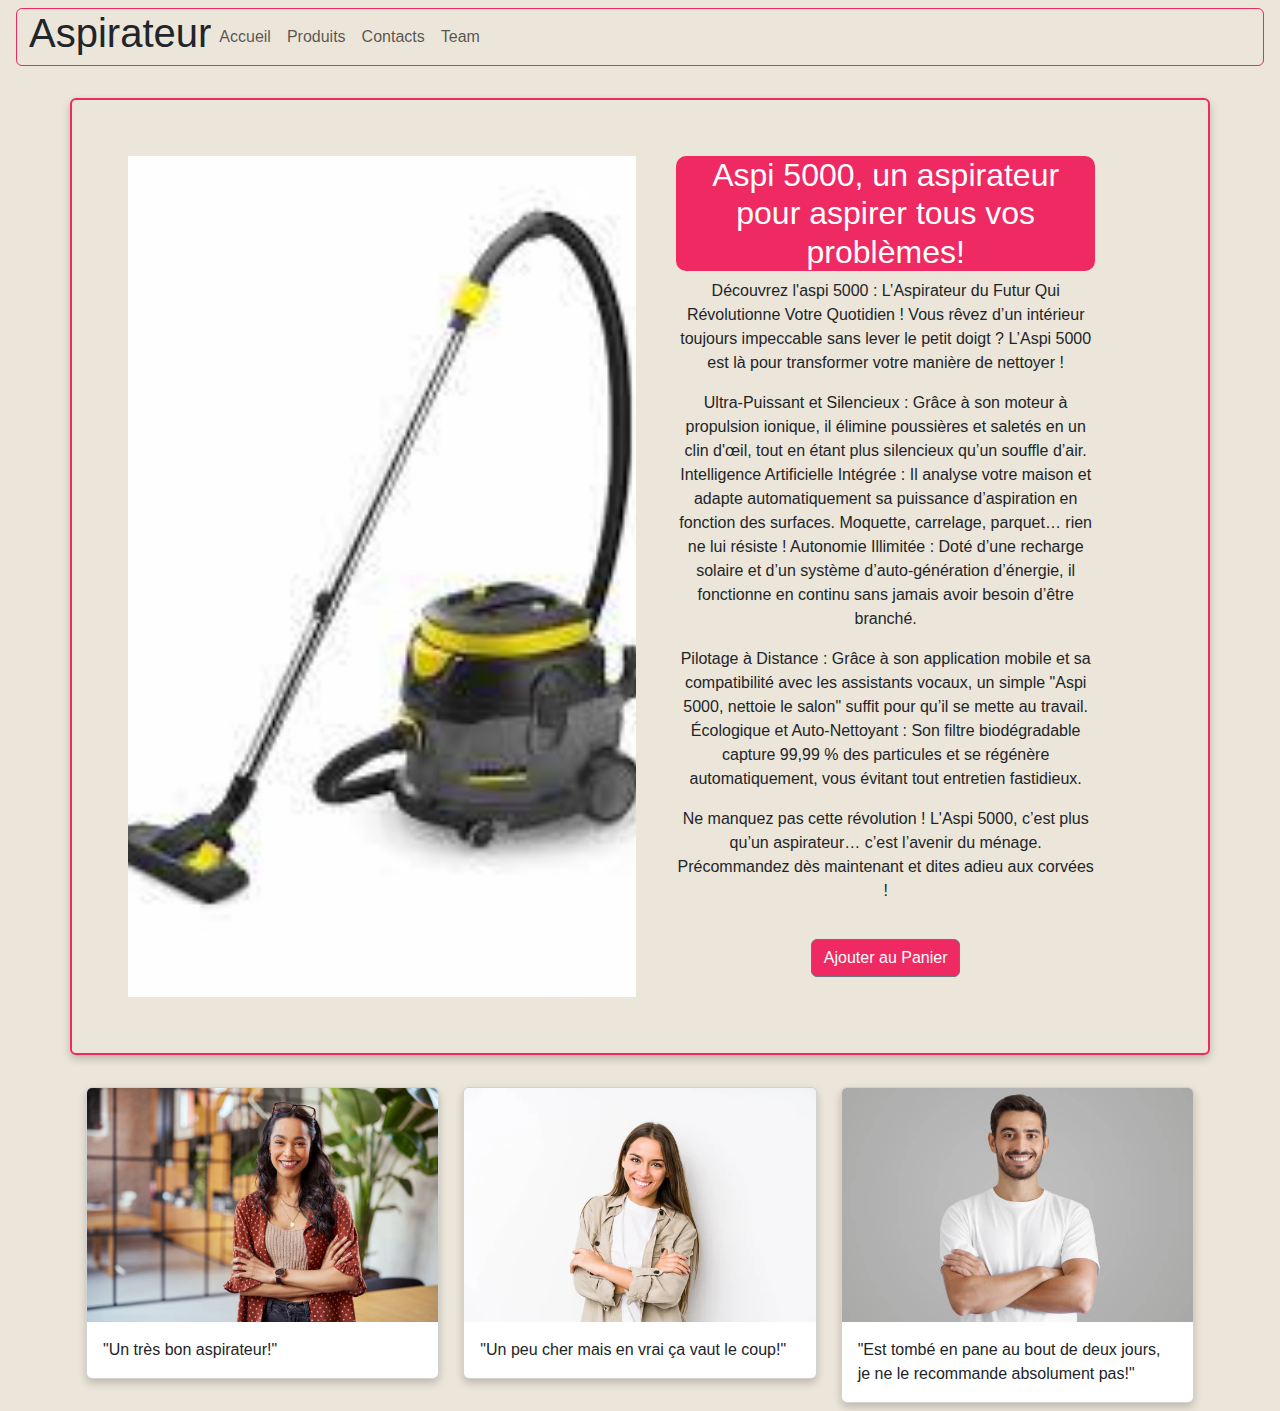
<file: aspirateur.html>
<!DOCTYPE html>
<html lang="en">
<head>
    <meta charset="UTF-8">
    <meta name="viewport" content="width=device-width, initial-scale=1.0">
    <title>Aspi 5000 - Info Produit</title>
    <link href="https://cdn.jsdelivr.net/npm/bootstrap@5.3.3/dist/css/bootstrap.min.css" rel="stylesheet" integrity="sha384-QWTKZyjpPEjISv5WaRU9OFeRpok6YctnYmDr5pNlyT2bRjXh0JMhjY6hW+ALEwIH" crossorigin="anonymous">
    <link rel="stylesheet" href="assets/style_commun.css">
</head>
<body>
    <header>
        <nav class="navbar navbar-expand-md">
            <div class="container-fluid border rounded mx-3 border-color bg-color-site">
                <button class="navbar-toggler" type="button" data-bs-toggle="collapse" data-bs-target="#navbarNavAltMarkup" aria-controls="navbarNavAltMarkup" aria-expanded="false" aria-label="Toggle navigation">
                    <span class="navbar-toggler-icon"></span>
                </button>
                <div class="collapse navbar-collapse" id="navbarNavAltMarkup">
                    <h1>Aspirateur</h1>
                    <div class="navbar-nav">
                        <a class="nav-link" href="index.html">Accueil</a>
                        <a class="nav-link" href="catalogue.html">Produits</a>
                        <a class="nav-link" href="contact-site.html">Contacts</a>
                        <a class="nav-link" href="index.html#body-equipe">Team</a>
                    </div>
                </div>
            </div>
        </nav>
    </header>
    <div id="produit" class="produit-1 container my-4 p-5 align-items-start  background-commun-sable card border-2 border-color">
        <div class="row">
            <img id="img-produit1" src="assets/produit2.jpeg" class="col-md-6 col-12 img-fluid float-md-start m-2" alt="Produit 1">
            <div id="description-produit1" class="col-12 col-md-5 m-2">
                <div class="title-produit">
                    <h2>Aspi 5000, un aspirateur pour aspirer tous vos problèmes!</h2>
                </div>
                <p>
                    Découvrez l'aspi 5000 : L’Aspirateur du Futur Qui Révolutionne Votre Quotidien ! Vous rêvez d’un intérieur toujours impeccable sans lever le petit doigt ? L’Aspi 5000 est là pour transformer votre manière de nettoyer !
                </p>
                <p>
                    Ultra-Puissant et Silencieux : Grâce à son moteur à propulsion ionique, il élimine poussières et saletés en un clin d'œil, tout en étant plus silencieux qu’un souffle d’air. Intelligence Artificielle Intégrée : Il analyse votre maison et adapte automatiquement sa puissance d’aspiration en fonction des surfaces. Moquette, carrelage, parquet… rien ne lui résiste !
                    Autonomie Illimitée : Doté d’une recharge solaire et d’un système d’auto-génération d’énergie, il fonctionne en continu sans jamais avoir besoin d’être branché.
                </p>
                <p>
                    Pilotage à Distance : Grâce à son application mobile et sa compatibilité avec les assistants vocaux, un simple "Aspi 5000, nettoie le salon" suffit pour qu’il se mette au travail.
                    Écologique et Auto-Nettoyant : Son filtre biodégradable capture 99,99 % des particules et se régénère automatiquement, vous évitant tout entretien fastidieux.
                </p>
                <p>
                    Ne manquez pas cette révolution ! L'Aspi 5000, c’est plus qu’un aspirateur… c’est l’avenir du ménage. Précommandez dès maintenant et dites adieu aux corvées !                </p>
                <div id="button-produit1"><button type="button" class="btn btn-secondary">Ajouter au Panier</button></div>
            </div>
        </div>
    </div>
    <div class="container">
        <div class="row">
            <div class="col-sm-4 col-12 my-2">
                <div class="card">
                    <img src="assets/client 1.jpg" class="card-img-top" alt="Produit 1">
                    <div class="card-body">
                        <p class="card-text">"Un très bon aspirateur!"</p>
                    </div>
                </div>
            </div>
            <div class="col-sm-4 col-12 my-2">
                <div class="card">
                    <img src="assets/client 2.webp" class="card-img-top" alt="...">
                    <div class="card-body">
                        <p class="card-text">"Un peu cher mais en vrai ça vaut le coup!"</p>
                    </div>
                </div>
            </div>
            <div class="col-sm-4 col-12 my-2">
                <div class="card">
                    <img src="assets/client 3.jpg" class="card-img-top" alt="...">
                    <div class="card-body">
                        <p class="card-text">"Est tombé en pane au bout de deux jours, je ne le recommande absolument pas!"</p>
                    </div>
                </div>
            </div>
        </div>
    </div>
</body>
</html>
</file>
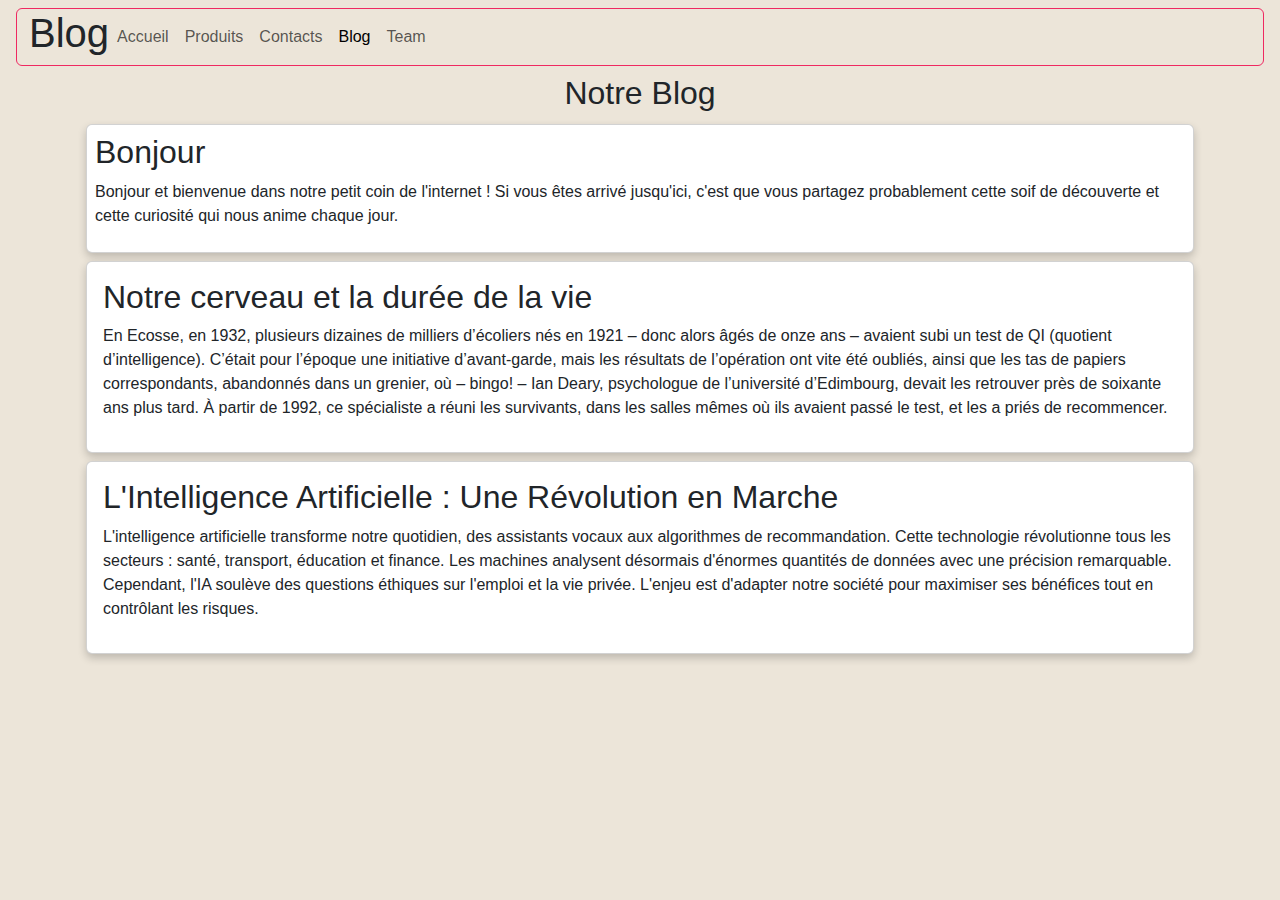
<file: blog.html>
<!DOCTYPE html>
<html lang="fr">
  <head>
    <meta charset="UTF-8" />
    <meta name="viewport" content="width=device-width, initial-scale=1.0" />
    <title>Blog</title>
    <link
      href="https://cdn.jsdelivr.net/npm/bootstrap@5.3.3/dist/css/bootstrap.min.css"
      rel="stylesheet"
      integrity="sha384-QWTKZyjpPEjISv5WaRU9OFeRpok6YctnYmDr5pNlyT2bRjXh0JMhjY6hW+ALEwIH"
      crossorigin="anonymous"
    />
    <link rel="stylesheet" href="assets/style_commun.css" />
  </head>
  <body>
    <header>
      <nav class="navbar navbar-expand-md">
        <div
          class="container-fluid border rounded mx-3 border-color bg-color-site"
        >
          <button
            class="navbar-toggler"
            type="button"
            data-bs-toggle="collapse"
            data-bs-target="#navbarNavAltMarkup"
            aria-controls="navbarNavAltMarkup"
            aria-expanded="false"
            aria-label="Toggle navigation"
          >
            <span class="navbar-toggler-icon"></span>
          </button>
          <div class="collapse navbar-collapse" id="navbarNavAltMarkup">
            <h1>Blog</h1>
            <div class="navbar-nav">
              <a class="nav-link" href="index.html">Accueil</a>
              <a class="nav-link" href="catalogue.html">Produits</a>
              <a class="nav-link" href="contact-site.html">Contacts</a>
              <a class="nav-link active" aria-current="page" href="blog.html"
                >Blog</a
              >
              <a class="nav-link" href="index.html#body-equipe">Team</a>
            </div>
          </div>
        </div>
      </nav>
    </header>
    <section id="body-equipe" class="equipe">
      <div class="flex-container">
        <h2 id="titre-equipe">Notre Blog</h2>
      </div>
      <!--article 1-->
      <div class="container">
        <div class="col-12 my-1">
          <div class="card h-100">
            <div class="container p-2">
              <h2>Bonjour</h2>
              <p>
                Bonjour et bienvenue dans notre petit coin de l'internet ! Si
                vous êtes arrivé jusqu'ici, c'est que vous partagez probablement
                cette soif de découverte et cette curiosité qui nous anime
                chaque jour.
              </p>
            </div>
          </div>
        </div>
      </div>
      <!--article 2-->
      <div class="container">
        <div class="col-12 my-1">
          <div class="card h-100">
            <div class="container p-3">
              <h2>Notre cerveau et la durée de la vie</h2>
              <p>
                En Ecosse, en 1932, plusieurs dizaines de milliers d’écoliers
                nés en 1921 – donc alors âgés de onze ans – avaient subi un test
                de QI (quotient d’intelligence). C’était pour l’époque une
                initiative d’avant-garde, mais les résultats de l’opération ont
                vite été oubliés, ainsi que les tas de papiers correspondants,
                abandonnés dans un grenier, où – bingo! – Ian Deary, psychologue
                de l’université d’Edimbourg, devait les retrouver près de
                soixante ans plus tard. À partir de 1992, ce spécialiste a réuni
                les survivants, dans les salles mêmes où ils avaient passé le
                test, et les a priés de recommencer.
              </p>
            </div>
          </div>
        </div>
      </div>
      <div class="container">
        <div class="col-12 my-1">
          <div class="card h-100">
            <div class="container p-3">
              <h2>L'Intelligence Artificielle : Une Révolution en Marche</h2>
              <p>
                L'intelligence artificielle transforme notre quotidien, des
                assistants vocaux aux algorithmes de recommandation. Cette
                technologie révolutionne tous les secteurs : santé, transport,
                éducation et finance. Les machines analysent désormais d'énormes
                quantités de données avec une précision remarquable. Cependant,
                l'IA soulève des questions éthiques sur l'emploi et la vie
                privée. L'enjeu est d'adapter notre société pour maximiser ses
                bénéfices tout en contrôlant les risques.
              </p>
            </div>
          </div>
        </div>
      </div>

      <!--article 3-->
      <!--article 4-->
    </section>
  </body>
</html>
</file>
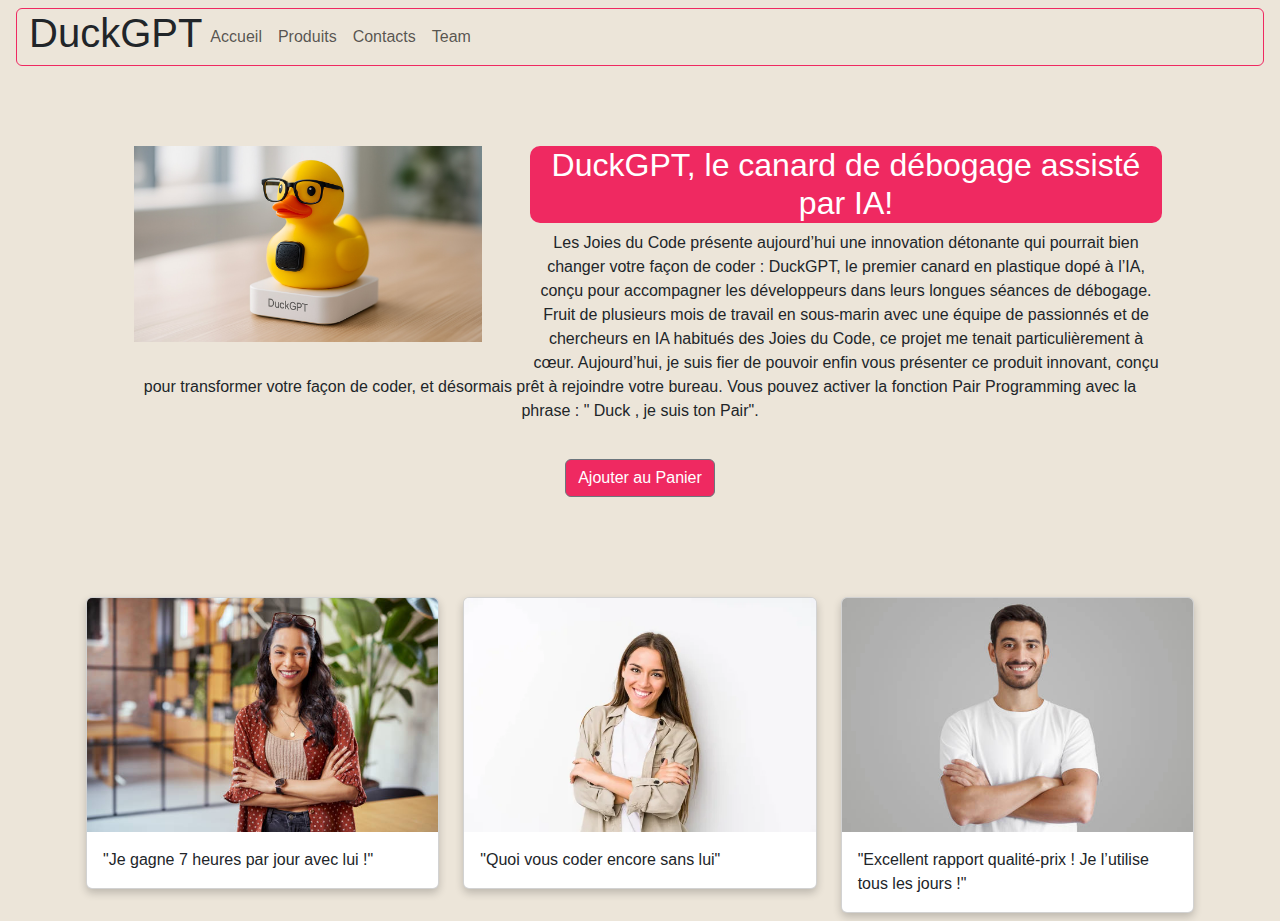
<file: canard.html>
<!DOCTYPE html>
<html lang="en">
<head>
    <meta charset="UTF-8">
    <meta name="viewport" content="width=device-width, initial-scale=1.0">
    <title>DuckGPT - Info Produit</title>
    <link href="https://cdn.jsdelivr.net/npm/bootstrap@5.3.3/dist/css/bootstrap.min.css" rel="stylesheet" integrity="sha384-QWTKZyjpPEjISv5WaRU9OFeRpok6YctnYmDr5pNlyT2bRjXh0JMhjY6hW+ALEwIH" crossorigin="anonymous">
    <link rel="stylesheet" href="assets/style_commun.css">
</head>
<body>
    <header>
        <nav class="navbar navbar-expand-md">
            <div class="container-fluid border rounded mx-3 border-color bg-color-site">
                <button class="navbar-toggler" type="button" data-bs-toggle="collapse" data-bs-target="#navbarNavAltMarkup" aria-controls="navbarNavAltMarkup" aria-expanded="false" aria-label="Toggle navigation">
                    <span class="navbar-toggler-icon"></span>
                </button>
                <div class="collapse navbar-collapse" id="navbarNavAltMarkup">
                    <h1>DuckGPT</h1>
                    <div class="navbar-nav">
                        <a class="nav-link" href="index.html">Accueil</a>
                        <a class="nav-link" href="catalogue.html">Produits</a>
                        <a class="nav-link" href="contact-site.html">Contacts</a>
                        <a class="nav-link" href="index.html#body-equipe">Team</a>
                    </div>
                </div>
            </div>
        </nav>
    </header>
    <div id="produit" class="produit-1 container my-4 p-5 align-items-start">
            <img id="img-produit1" src="assets/Pierrick/duckgpt.jpg" class="col-md-4 img-fluid float-md-start mb-3 ms-md-3 mx-5" alt="Produit 1">
            <div id="description-produit1">
                <div class="title-produit">
                    <h2>DuckGPT, le canard de débogage assisté par IA!</h2>
                </div>
                <p>
                    Les Joies du Code présente aujourd’hui une innovation détonante qui pourrait bien changer votre façon de coder : DuckGPT, le premier canard en plastique dopé à l’IA, conçu pour accompagner les développeurs dans leurs longues séances de débogage.
                    Fruit de plusieurs mois de travail en sous-marin avec une équipe de passionnés et de chercheurs en IA habitués des Joies du Code, ce projet me tenait particulièrement à cœur.
                    Aujourd’hui, je suis fier de pouvoir enfin vous présenter ce produit innovant, conçu pour transformer votre façon de coder, et désormais prêt à rejoindre votre bureau.
                    Vous pouvez activer la fonction Pair Programming avec la phrase : " Duck , je suis ton Pair".
                </p>
                <div id="button-produit1"><button type="button" class="btn btn-secondary">Ajouter au Panier</button></div>
            </div>
    </div>
    <div class="container">
        <div class="row">
            <div class="col-sm-4 col-12 my-2">
                <div class="card">
                    <img src="assets/client 1.jpg" class="card-img-top" alt="Produit 1">
                    <div class="card-body">
                        <p class="card-text">"Je gagne 7 heures par jour avec lui !"</p>
                    </div>
                </div>
            </div>
            <div class="col-sm-4 col-12 my-2">
                <div class="card">
                    <img src="assets/client 2.webp" class="card-img-top" alt="...">
                    <div class="card-body">
                        <p class="card-text">"Quoi vous coder encore sans lui"</p>
                    </div>
                </div>
            </div>
            <div class="col-sm-4 col-12 my-2">
                <div class="card">
                    <img src="assets/client 3.jpg" class="card-img-top" alt="...">
                    <div class="card-body">
                        <p class="card-text">"Excellent rapport qualité-prix ! Je l’utilise tous les jours !"</p>
                    </div>
                </div>
            </div>
        </div>
    </div>
</body>
</html>
</file>
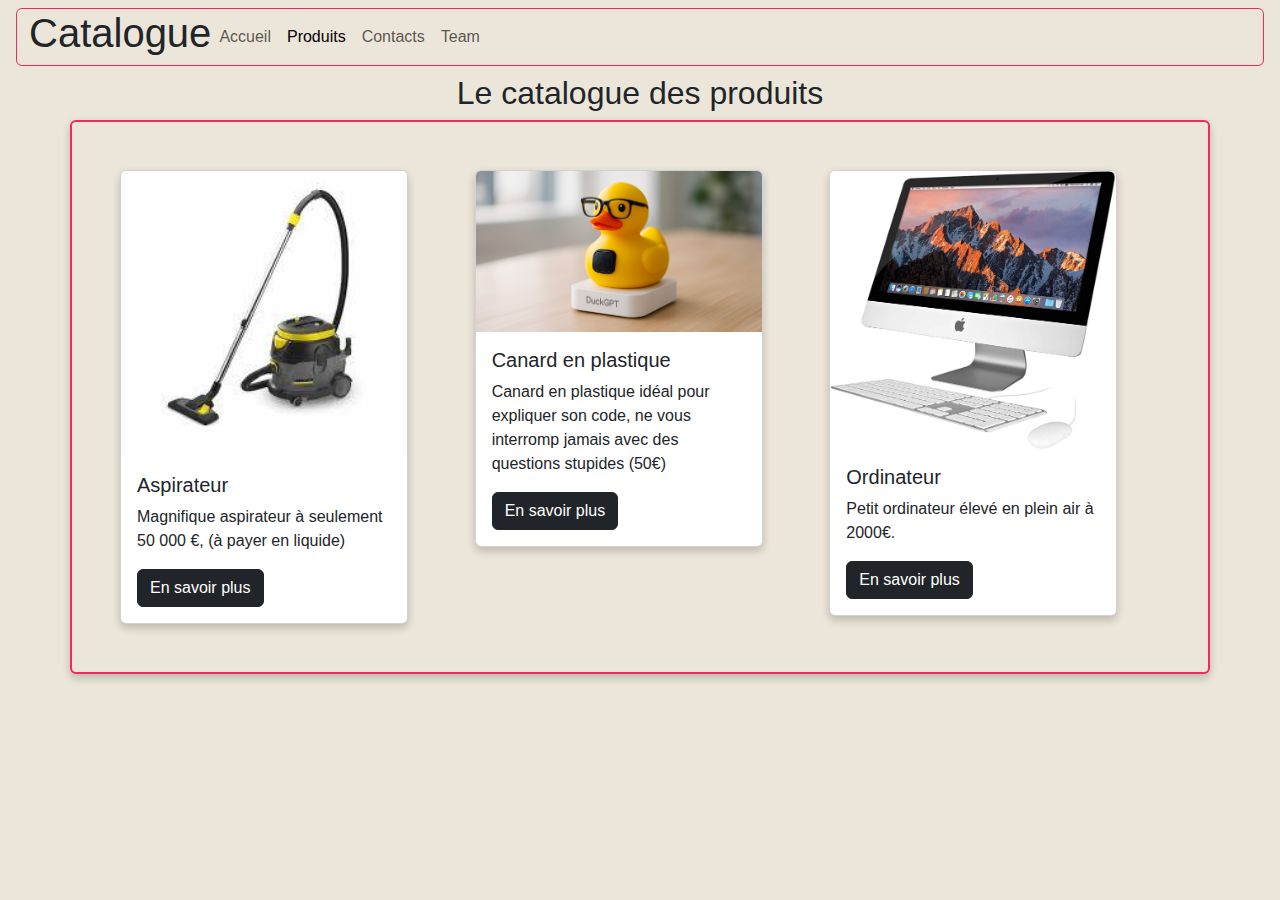
<file: catalogue.html>
<!DOCTYPE html>
<html lang="en">
<head>
    <meta charset="UTF-8">
    <meta name="viewport" content="width=device-width, initial-scale=1.0">
    <title>Catalogue</title>
    <link href="https://cdn.jsdelivr.net/npm/bootstrap@5.3.3/dist/css/bootstrap.min.css" rel="stylesheet" integrity="sha384-QWTKZyjpPEjISv5WaRU9OFeRpok6YctnYmDr5pNlyT2bRjXh0JMhjY6hW+ALEwIH" crossorigin="anonymous">
	<link rel="stylesheet" href="assets/style_commun.css">
</head>
<body>
    <header>
        <nav class="navbar navbar-expand-md">
            <div class="container-fluid border rounded mx-3 border-color bg-color-site">
                <button class="navbar-toggler" type="button" data-bs-toggle="collapse" data-bs-target="#navbarNavAltMarkup" aria-controls="navbarNavAltMarkup" aria-expanded="false" aria-label="Toggle navigation">
                    <span class="navbar-toggler-icon"></span>
                </button>
                <div class="collapse navbar-collapse" id="navbarNavAltMarkup">
                    <h1>Catalogue</h1>
                    <div class="navbar-nav">
                        <a class="nav-link" href="index.html">Accueil</a>
                        <a class="nav-link active" aria-current="page" href="catalogue.html">Produits</a>
                        <a class="nav-link" href="contact-site.html">Contacts</a>
                        <a class="nav-link" href="index.html#body-equipe">Team</a>
                    </div>
                </div>
            </div>
        </nav>
    </header>
    <h2 class="center_title">Le catalogue des produits</h2>
    <div class="container card border-2 border-color p-5 background-commun-sable">
        <div class="row">
            <div class="col-sm-4">
                <div class="card" style="width: 18rem;">
                    <img src="assets/produit2.jpeg" class="card-img-top" alt="aspirateur">
                    <div class="card-body">
                      <h5 class="card-title">Aspirateur</h5>
                      <p class="card-text">Magnifique aspirateur à seulement 50 000 €, (à payer en liquide)</p>
                      <a href="aspirateur.html" class="btn btn-dark">En savoir plus</a>
                    </div>
                  </div>
            </div>
            <div class="col-sm-4">
                <div class="card" style="width: 18rem;">
                    <img src="assets/Pierrick/duckgpt.jpg" class="card-img-top" alt="canard">
                    <div class="card-body">
                      <h5 class="card-title">Canard en plastique</h5>
                      <p class="card-text">Canard en plastique idéal pour expliquer son code, ne vous interromp jamais avec des questions stupides (50€)</p>
                      <a href="canard.html" class="btn btn-dark">En savoir plus</a>
                    </div>
                  </div>
            </div>
            <div class="col-sm-4">
                <div class="card" style="width: 18rem;">
                    <img src="assets/produit1.jpg" class="card-img-top" alt="PC">
                    <div class="card-body">
                      <h5 class="card-title">Ordinateur</h5>
                      <p class="card-text">Petit ordinateur élevé en plein air à 2000€.</p>
                      <a href="ordinateur.html" class="btn btn-dark">En savoir plus</a>
                    </div>
                  </div>
            </div>
        </div>
    </div>
</body>
</html>
</file>
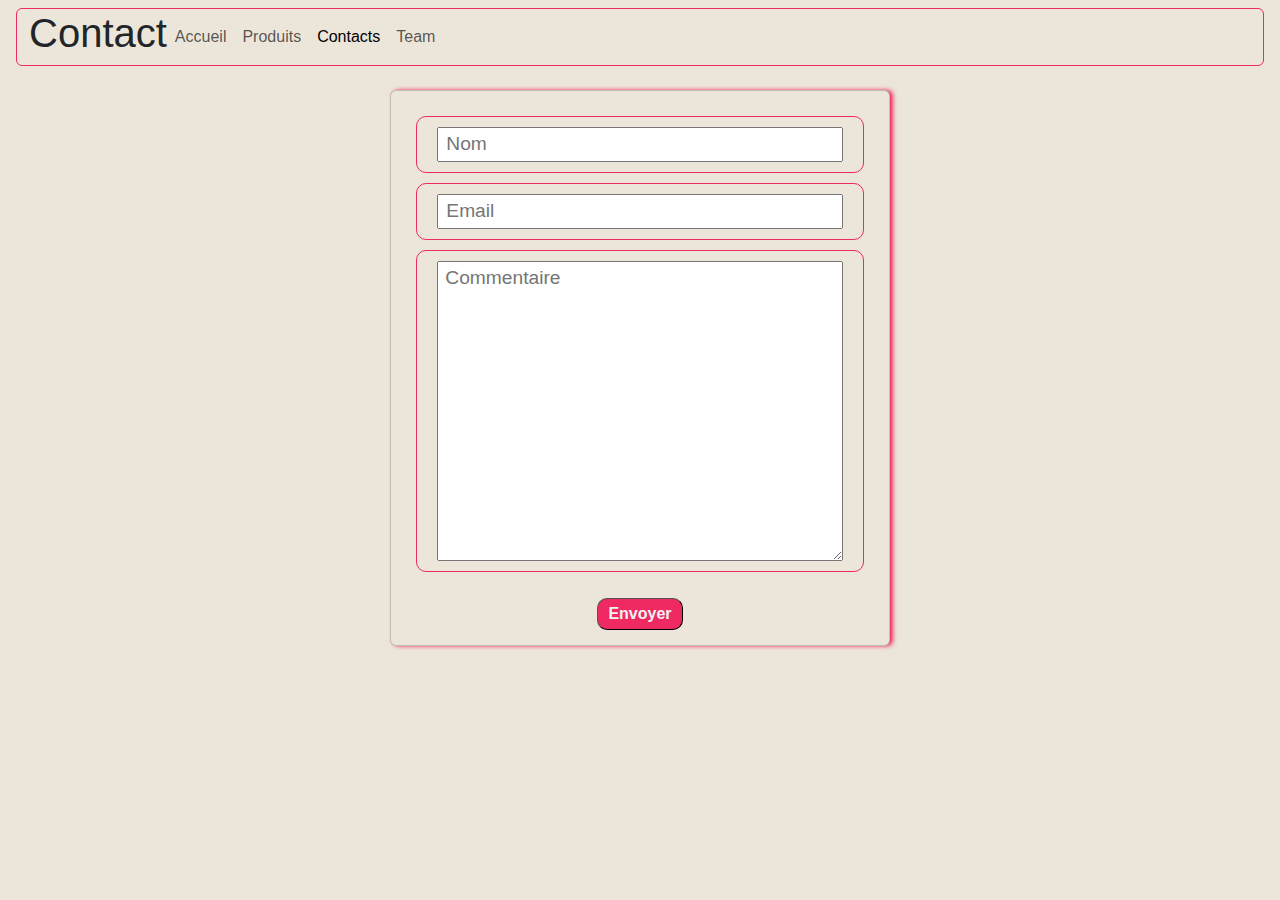
<file: contact-site.html>
<!DOCTYPE html>
<html lang="fr">
<head>
    <meta charset="UTF-8">
    <meta name="viewport" content="width=device-width, initial-scale=1.0">
    <title>Contact</title>
    <link href="https://cdn.jsdelivr.net/npm/bootstrap@5.3.3/dist/css/bootstrap.min.css" rel="stylesheet" integrity="sha384-QWTKZyjpPEjISv5WaRU9OFeRpok6YctnYmDr5pNlyT2bRjXh0JMhjY6hW+ALEwIH" crossorigin="anonymous">
    <link href="assets/style_commun.css" rel=" stylesheet" type="text/css">
</head>
<body>
    <header>
		<nav class="navbar navbar-expand-md">
			<div class="container-fluid border rounded mx-3 border-color bg-color-site">
				<h1>Contact</h1>
				<button class="navbar-toggler" type="button" data-bs-toggle="collapse" data-bs-target="#navbarNavAltMarkup" aria-controls="navbarNavAltMarkup" aria-expanded="false" aria-label="Toggle navigation">
					<span class="navbar-toggler-icon"></span>
				</button>
				<div class="collapse navbar-collapse" id="navbarNavAltMarkup">
					<div class="navbar-nav">
                        <a class="nav-link" href="index.html">Accueil</a>
                        <a class="nav-link" href="catalogue.html">Produits</a>
                        <a class="nav-link active" aria-current="page" href="contact-site.html">Contacts</a>
                        <a class="nav-link" href="index.html#body-equipe">Team</a>
					</div>
				</div>
			</div>
		</nav>
	</header>
    <main>
        <div class="d-flex justify-content-center align-items-center w-100">
            <section id="description-contact" class="card my-3 bg-site col-12 col-lg-6 shadow-pink">
                <form action="https://httpbin.org/post" method="post" class="w-100">
                    <ul>
                        <li>
                            <input required type="text" placeholder=" Nom" id="name" name="user_name">
                        </li>
                        <li>
                            <input type="email" placeholder=" Email" id="mail" name="user_mail">
                        </li>
                        <li>
                            <textarea id="commentaire" placeholder=" Commentaire" name="user_com"></textarea>
                        </li>
                    </ul>
                    <div class="button-contact">
                        <button  type="submit">Envoyer</button>
                    </div>
                    
                </form>
            </section>
        </div>
    </main>
</body>
</html>
</file>
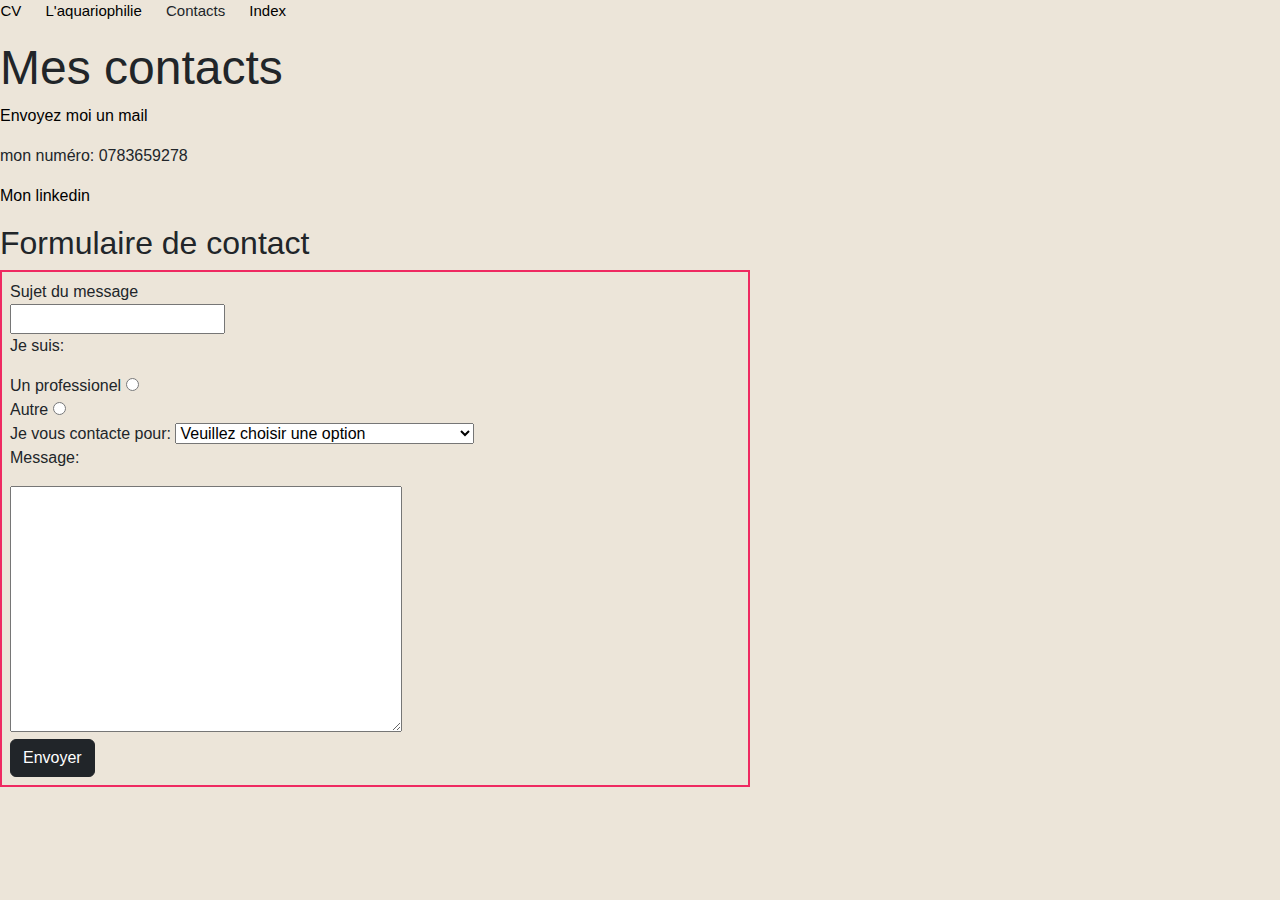
<file: contacts_gabriel.html>
<!DOCTYPE html>
<html lang="en">

<head>
    <meta charset="UTF-8">
    <meta name="viewport" content="width=device-width, initial-scale=1.0">
    <title>Contacts</title>
    <link href="https://cdn.jsdelivr.net/npm/bootstrap@5.3.3/dist/css/bootstrap.min.css" rel="stylesheet" integrity="sha384-QWTKZyjpPEjISv5WaRU9OFeRpok6YctnYmDr5pNlyT2bRjXh0JMhjY6hW+ALEwIH" crossorigin="anonymous">

	<link rel="stylesheet" href="assets/style_commun.css">
    <link rel="icon" type="image/x-icon" href="assets/ma_photo.jpeg">
</head>

<body>

    <header class="header_gab">
        <p><a href="CV_gabriel.html">CV</a> <a href="hobby_gabriel.html">L'aquariophilie</a> Contacts <a href="entreprise.html">Index</a></p>
    </header>

    <section>
        <h1 class="titre_gab">Mes contacts</h1>
        <p><a href="mailto:gabriel@alloza.eu">Envoyez moi un mail</a></p>
        <p>mon numéro: 0783659278</p>
        <p><a href="https://www.linkedin.com/in/gabriel-alloza-004904202/">Mon linkedin</a></p>
    </section>

    <section>
        <h2>Formulaire de contact</h2>
        <form action="https://httpbin.org/post" method="POST" class="form_gab">
            <label for="subject">Sujet du message</label><br>
            <input type="text" id="subject" name="subject" required><br>
            <p>Je suis:</p>
            <label for="pro">Un professionel</label>
            <input type="radio" id="pro" name="pro" value="professionel"><br>
            <label for="autre">Autre</label>
            <input type="radio" id="autre" name="autre" value="autre"><br>
            <label for="raison_du_contact">Je vous contacte pour:</label>
            <select id="raison_du_contact" name="raison">
                <option value="">Veuillez choisir une option</option>
                <option value="recruteur">Je vous contacte pour vous recruter</option>
                <option value="autre">Je vous contacte pour une autre raison</option>
            </select>
            <p>Message:</p>
            <textarea rows="10" cols="40" name="message"></textarea><br>
            <button type="submit" class="btn btn-dark">Envoyer</button>
        </form>
    </section>


</body>

</html>
</file>
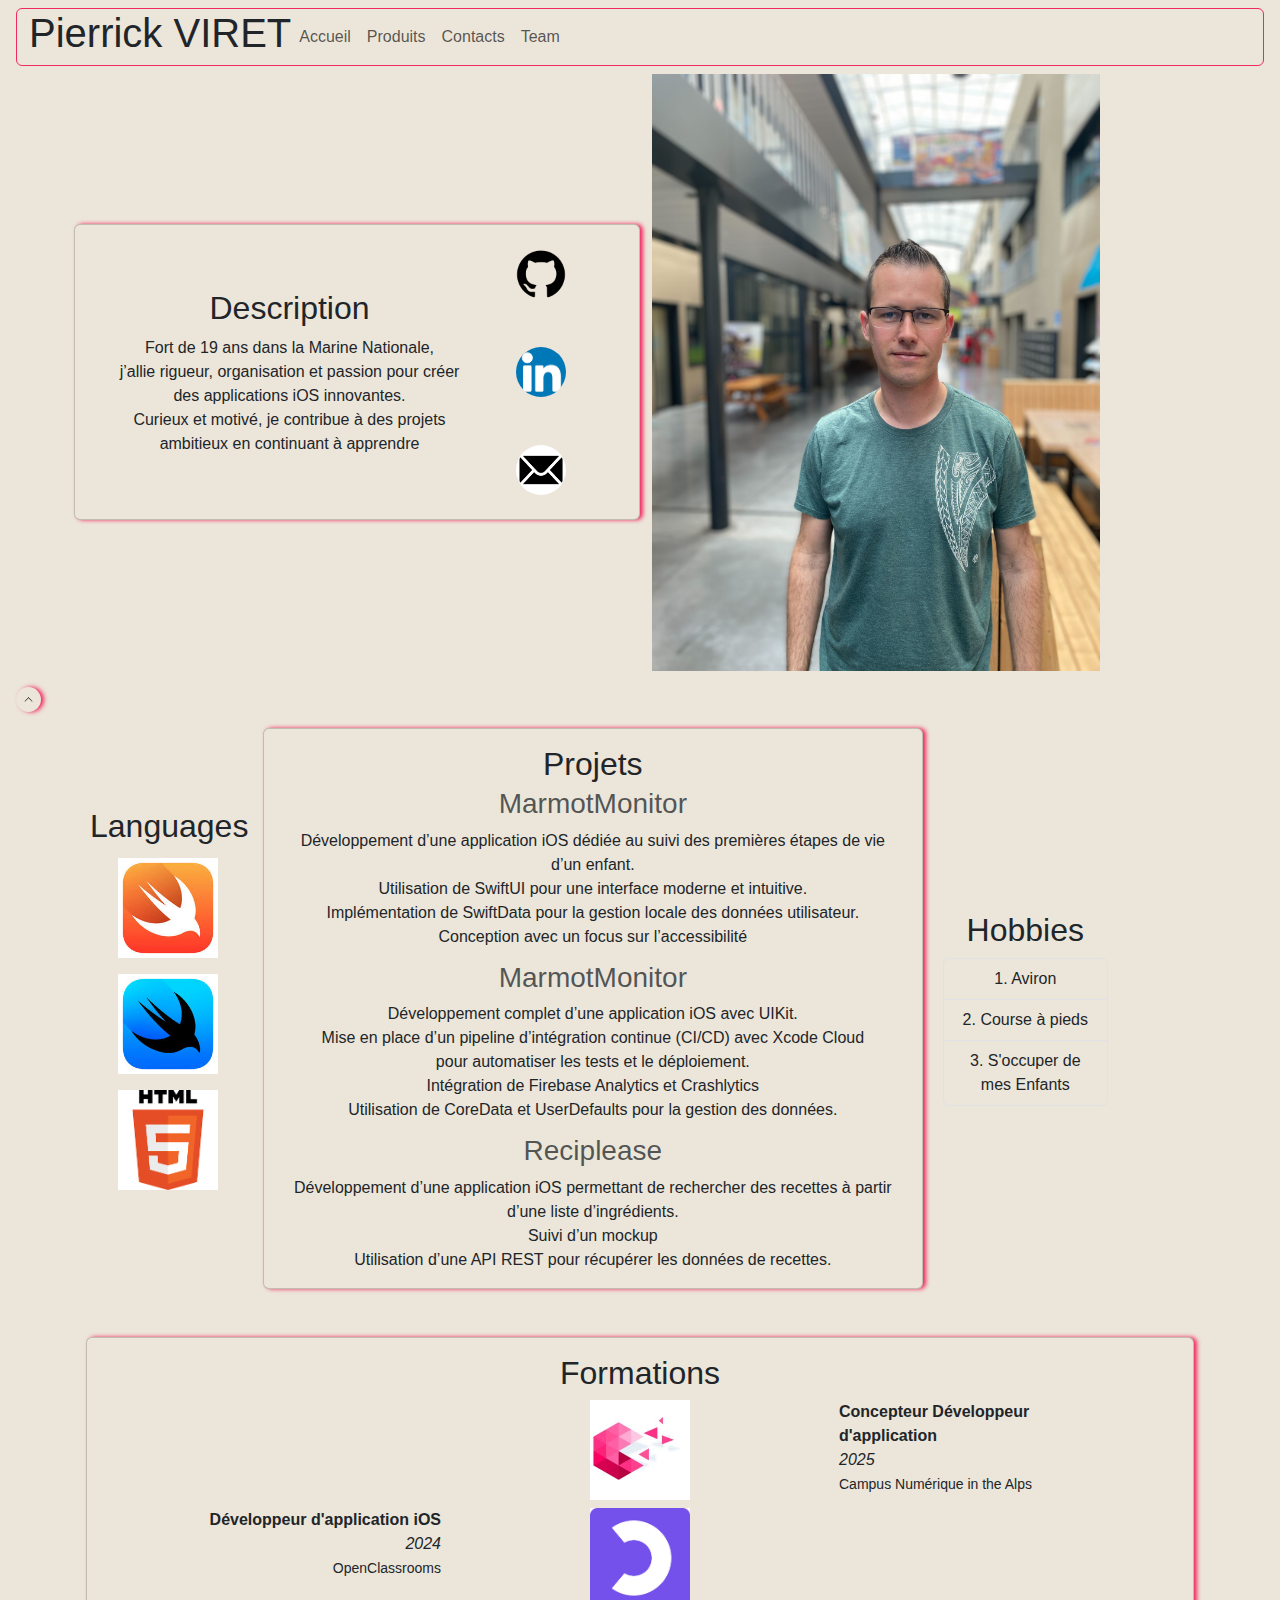
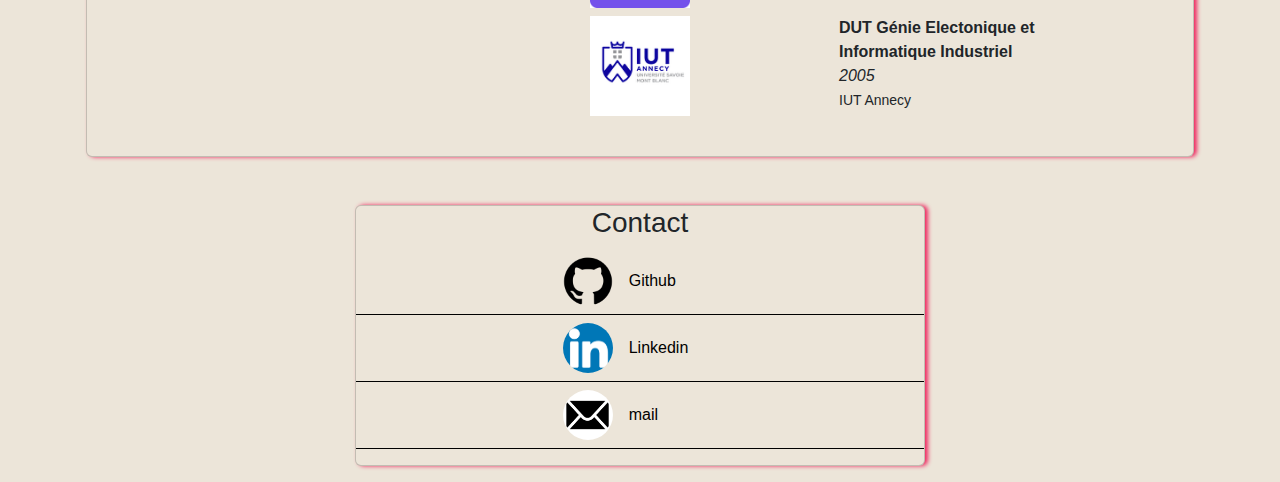
<file: CV-Pierrick.html>
<!DOCTYPE html>
<html lang="fr">
<head>
	<meta charset="UTF-8">
	<meta name="viewport" content="width=device-width, initial-scale=1.0">
	<title>CV-VIRET</title>
	<link rel="icon" type="image/x-icon" href="assets/favicon.jpeg">
	<link href="https://cdn.jsdelivr.net/npm/bootstrap@5.3.3/dist/css/bootstrap.min.css" rel="stylesheet" integrity="sha384-QWTKZyjpPEjISv5WaRU9OFeRpok6YctnYmDr5pNlyT2bRjXh0JMhjY6hW+ALEwIH" crossorigin="anonymous">
	<link rel="stylesheet" href="/assets/style_commun.css">
	<meta name="robots" content="noindex" />
</head>
<body class="body">
	<header id="header">
		<nav class="navbar navbar-expand-md">
			<div class="container-fluid border rounded mx-3 border-color bg-color-site">
				<h1>Pierrick VIRET</h1>
				<button class="navbar-toggler" type="button" data-bs-toggle="collapse" data-bs-target="#navbarNavAltMarkup" aria-controls="navbarNavAltMarkup" aria-expanded="false" aria-label="Toggle navigation">
					<span class="navbar-toggler-icon"></span>
				</button>
				<div class="collapse navbar-collapse" id="navbarNavAltMarkup">
					<div class="navbar-nav">
						<a class="nav-link" href="index.html">Accueil</a>
                        <a class="nav-link" href="catalogue.html">Produits</a>
                        <a class="nav-link" href="contact-site.html">Contacts</a>
                        <a class="nav-link" href="index.html#body-equipe">Team</a>
					</div>
				</div>
			</div>
		</nav>
	</header>
	<main>
		<div class="container">
			<div class="row align-items-center">
			<div class="card my-3 h-100 bg-site col-12 col-lg-6 shadow-pink">
				<div class="row g-0 text-center align-items-center">
					<div class="col-9">
						<div class="card-body mx-2">
							<h2 class="card-title">Description</h2>
							<p class="card-text">Fort de 19 ans dans la Marine Nationale,<br>j’allie rigueur, organisation et passion pour créer des applications iOS innovantes.<br> <span class="bold">Curieux et motivé</span>, je contribue à des projets ambitieux en continuant à apprendre</p>
						</div>
					</div>
					<div class="container col-2 col-md-2 m-0 p-0">
						<div>
							<div class="row"><a href="https://www.github.com/Pierrick74"><img class="pierrick-logo m-4" src="assets/Pierrick/github.png" alt="lien vers mon site github" title="Lien github"></a></div>
							<div class="row"><a href="https://www.linkedin.com/in/prk-v/"><img class="pierrick-logo m-4" src="assets/Pierrick/linkedin.png" alt="lien vers linkedin" title="Lien github"></a></div>
							<div class="row"><a href="./contact.html"><img class="pierrick-logo m-4" src="assets/Pierrick/mail.png" alt="lien la page de Contact" title="Lien vers Contact"></a></div>
							
						</div>
					</div>
				</div>
			</div>
			<img class="img-fluid col-12 col-md-5 text-center" src="assets/Pierrick/profileImg.jpg" alt="photo de profile">
		</div>
		</div>
		<div class="sticky-top">
			<a href="#header"><img class="m-3 p-2 shadow-pink rounded-circle" style="height: 25px; width: 25px" src="assets/Pierrick/chevron.png" alt="retour haut"></a>
		</div>
		<div class="container">
			<div class="row align-items-center">
				<section id="languages-pierrick" class="col-sm-12 col-lg-2  text-center">
					<h2 class="m-1 ">Languages</h2>
					<ul class="list-unstyled">
						<li><img class="img-logo m-2 pcv-border-radius" src="assets/Pierrick/swift.jpeg" alt="Logo du language Swift"></li>
						<li><img class="img-logo m-2 pcv-border-radius" src="./assets/Pierrick/swiftui.jpeg" alt="Logo du language SwiftUI"></li>
						<li><img class="img-logo m-2 pcv-border-radius" src="./assets/Pierrick/html.png" alt="Logo du language HTML5"></li>
					</ul>
				</section>
				<section class="card col-sm-12 col-lg-7 text-center bg-site shadow-pink">
					<div class="card-body">
						<h2 class="card-title">Projets</h2>
						<h3 class="card-subtitle mb-2 text-body-secondary">MarmotMonitor</h3>
						<p class="card-text">Développement d’une application iOS dédiée au suivi des premières étapes de vie d’un enfant.<br>Utilisation de SwiftUI pour une interface moderne et intuitive.<br>Implémentation de SwiftData pour la gestion locale des données utilisateur.<br>Conception avec un focus sur l’accessibilité</p>
						<h3 class="card-subtitle mb-2 text-body-secondary">MarmotMonitor</h3>
						<p class="card-text">Développement complet d’une application iOS avec UIKit.<br>Mise en place d’un pipeline d’intégration continue (CI/CD) avec Xcode Cloud<br>pour automatiser les tests et le déploiement.<br>Intégration de Firebase Analytics et Crashlytics<br>Utilisation de CoreData et UserDefaults pour la gestion des données.</p>
						<h3 class="card-subtitle mb-2 text-body-secondary">Reciplease</h3>
						<p class="card-text">Développement d’une application iOS permettant de rechercher des recettes à partir d’une liste d’ingrédients.<br>Suivi d’un mockup<br>Utilisation d’une API REST pour récupérer les données de recettes.
						</div>
					</section>
					<section id="hobbies-pierrick" class="m-2 col-sm-12 col-lg-2 text-center">
						<h2>Hobbies</h2>
						<ol class="list-group list-group-numbered bg-site">
							<li class="list-group-item bg-site">Aviron</li>
							<li class="list-group-item bg-site">Course à pieds</li>
							<li class="list-group-item bg-site">S'occuper de mes Enfants</li>
						</ol>
					</section>
				</section>
			</div>
		</div>
		<div class="container mt-5">
			<section class="card col-12 text-center bg-site shadow-pink">
				<div class="card-body">
					<h2 class="card-title">Formations</h2>
					<ul class="container text-center list-unstyled">
						<div class="row m-2">
							<li class="col"></li>
							<li class="col text-center"><img class="img-logo" src="assets/Pierrick/campus.jpeg" alt="Logo du campus numérique"></li>
							<li class="col text-start">
								<div class="container">
									<p class="m-0"><strong>Concepteur Développeur d'application</strong></p>
									<p class="m-0"><em>2025</em></p>
									<p class="m-0"><small>Campus Numérique in the Alps</small></p>
								</div>
							</li>
						</div>
						<div class="row m-2">
							<li class="col order-md-2"></li>
							<li class="col order-md-1 text-center"><img class="img-logo" src="assets/Pierrick/OC.png" alt="Logo d'OpenClassrooms"></li>
							<li class="col order-md-0 text-sm-end text-start">
								<div class="container">
									<p class="m-0"><strong>Développeur d'application iOS</strong></p>
									<p class="m-0">	<em>2024</em></p>
									<p class="m-0">	<small>OpenClassrooms</small></p>
								</div>
							</li>
						</div>
						<div class="row m-2">
							<li class="col"></li>
							<li class="col"><img class="img-logo text-center" src="assets/Pierrick/iut.png" alt="Logo de l'IUT"></li>
							<li class="col text-start">
								<div class="container">
									<p class="m-0"><strong>DUT Génie Electonique et Informatique Industriel</strong></p>
									<p class="m-0">	<em>2005</em></p>
									<p class="m-0">	<small>IUT Annecy</small></p>
								</div>
							</li>
						</div>
					</ul>
					
				</section>
			</div> 
			<div class="container p-0 d-flex justify-content-center">
				<section id="contact-pierrick" class="card bg-site shadow-pink w-50 mt-5 m-3">
					<h3 class="text-center">Contact</h3>
					<table class="table bg-table">
						<tbody>
							<tr>
								<th scope="row" class="align-middle text-end"><a href="https://www.github.com/Pierrick74"><img class="pierrick-logo" src="assets/Pierrick/github.png" alt="lien vers github"></a></th>
								<td class="align-middle text-start">Github</td>
							</tr>
							<tr>
								<th scope="row" class="align-middle text-end"><a href="https://www.linkedin.com/in/prk-v/"><img class="pierrick-logo" src="assets/Pierrick/linkedin.png" alt="lien vers linkedin"></a></th>
								<td class="align-middle">Linkedin</td>
							</tr>
							<tr>
								<th scope="row" class="text-center, align-middle text-end"><a href="mailto:pierrickviret@gmail.com"><img class="pierrick-logo" src="assets/Pierrick/mail.png" alt="lien vers mail"></a></th>
								<td class="align-middle">mail</td>
							</tr>
						</tbody>
					</table>
				</section>
			</div>
		</main>
	</body>
	</html>
</file>
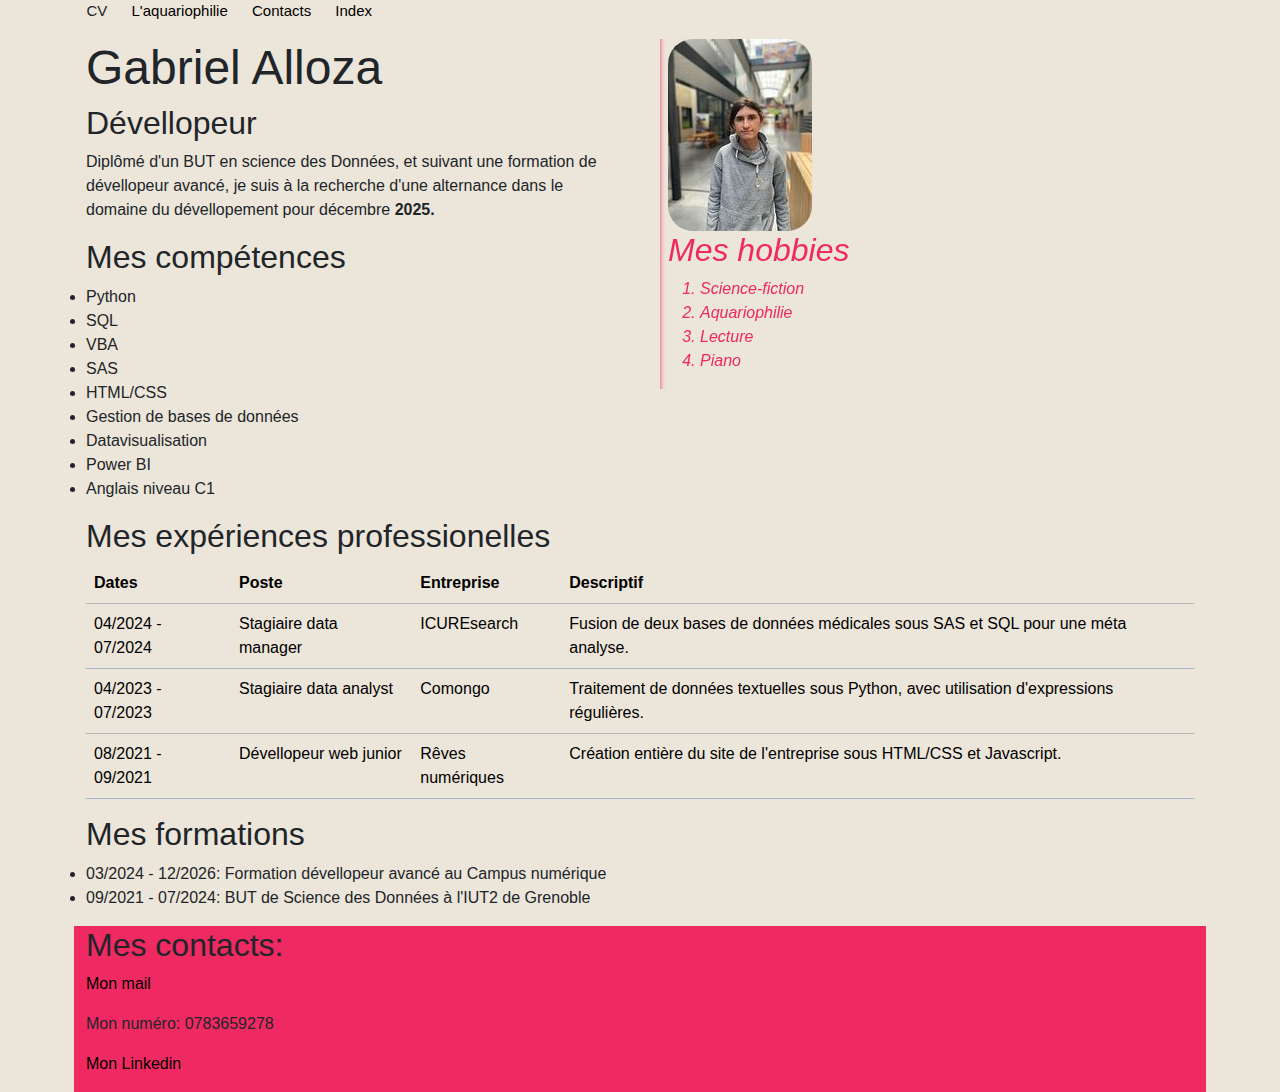
<file: CV_gabriel.html>
<!DOCTYPE html>
<html lang="fr">

<head>
    <meta charset="UTF-8">
    <title>CV Gabriel Alloza</title>
    <meta name="viewport" content="width=device-width, initial-scale=1.0">
    <link href="https://cdn.jsdelivr.net/npm/bootstrap@5.3.3/dist/css/bootstrap.min.css" rel="stylesheet" integrity="sha384-QWTKZyjpPEjISv5WaRU9OFeRpok6YctnYmDr5pNlyT2bRjXh0JMhjY6hW+ALEwIH" crossorigin="anonymous">
	<link rel="stylesheet" href="assets/style_commun.css">
    <link rel="icon" type="image/x-icon" href="assets/ma_photo.jpeg">
</head>

<body>
    <div class="container">
    <header class="header_gab">
        <p>CV <a href="hobby_gabriel.html">L'aquariophilie</a> <a href="contacts_gabriel.html">Contacts</a> <a href="index.html">Index</a></p>
    </header>
   
        <div class="row">
            <div class="col-sm-12 col-md-6">

        <h1 class="titre_gab">Gabriel Alloza</h1>
        <h2 class="xx-large">Dévellopeur</h2>
        <p>Diplômé d'un BUT en science des Données, et suivant une formation de dévellopeur avancé, <span class="bold_text">je suis à la
            recherche d'une alternance </span>dans le domaine du dévellopement pour décembre <strong>2025.</strong></p>

        </div>
    <div class=" d-none d-md-block col-md-6">

        <section class="aside_gab">
            <img src="assets_gabriel/ma_photo.jpeg" alt="Ma photo" class="img_gab">
            <h2>Mes hobbies</h2>
            <ol>
                <li>Science-fiction</li>
                <li>Aquariophilie</li>
                <li>Lecture</li>
                <li>Piano</li>
            </ol>
        </section>
    </div>
   
    </div>



        <div class="row">
            <h2>Mes compétences</h2>
            <ul>
                <li>Python</li>
                <li>SQL</li>
                <li>VBA</li>
                <li>SAS</li>
                <li>HTML/CSS</li>
                <li>Gestion de bases de données</li>
                <li>Datavisualisation</li>
                <li>Power BI</li>
                <li>Anglais niveau C1</li>
            </ul>
        </div>

        
        
     
            <h2>Mes expériences professionelles</h2>
            <!--
            <table class="table_gab">
                <tr>
                    <th>Dates</th>
                    <th>Poste</th>
                    <th>Entreprise</th>
                    <th>Descriptif</th>
                </tr>
                <tr>
                    <td>04/2024 - 07/2024</td>
                    <td>Stagiaire data manager</td>
                    <td>ICUREsearch</td>
                    <td>Fusion de deux bases de données médicales sous SAS et SQL pour une méta analyse.</td>
                </tr>
                <tr>
                    <td>04/2023 - 07/2023</td>
                    <td>Stagiaire data analyst</td>
                    <td>Comongo</td>
                    <td>Traitement de données textuelles sous Python, avec utilisation d'expressions régulières.</td>
                </tr>
                <tr>
                    <td>08/2021 - 09/2021</td>
                    <td>Dévellopeur web junior</td>
                    <td>Rêves numériques</td>
                    <td>Création entière du <a href="https://www.revesnumeriques.fr/">site de l'entreprise</a> sous
                        HTML/CSS et Javascript.</td>
                </tr>
            </table>
            -->
            <div class="table-responsive">
                <div style="overflow-x:auto;">
            <table class="table">
                <thead>
                    <tr class="table-secondary">
                        <th scope="col">Dates</th>
                        <th scope="col">Poste</th>
                        <th scope="col">Entreprise</th>
                        <th scope="col">Descriptif</th>
                    </tr>
                </thead>
                <tbody>
                <tr class="table-primary">
                    <td>04/2024 - 07/2024</td>
                    <td>Stagiaire data manager</td>
                    <td>ICUREsearch</td>
                    <td>Fusion de deux bases de données médicales sous SAS et SQL pour une méta analyse.</td>
                </tr>
                    <tr class="table-secondary">
                    <td>04/2023 - 07/2023</td>
                    <td>Stagiaire data analyst</td>
                    <td>Comongo</td>
                    <td>Traitement de données textuelles sous Python, avec utilisation d'expressions régulières.</td>
                </tr>
                <tr class="table-primary">
                    <td>08/2021 - 09/2021</td>
                    <td>Dévellopeur web junior</td>
                    <td>Rêves numériques</td>
                    <td>Création entière du <a href="https://www.revesnumeriques.fr/">site de l'entreprise</a> sous
                    HTML/CSS et Javascript.</td>
                </tr>
                </tbody>
            </table>  
        </div>
        </div>
    

        <div class="row">
            <h2>Mes formations</h2>
            <ul>
                <li>03/2024 - 12/2026: Formation dévellopeur avancé au Campus numérique</li>
                <li>09/2021 - 07/2024: BUT de Science des Données à l'IUT2 de Grenoble</li>
            </ul>
        </div>

    

    <div class="row">
        <footer class="footer_gab">
            <h2>Mes contacts:</h2>
            <p><a href="mailto:gabriel@alloza.eu">Mon mail</a></p>
            <p>Mon numéro: 0783659278</p>
            <p><a href="https://www.linkedin.com/in/gabriel-alloza-004904202/">Mon Linkedin</a></p>
        </footer>
    </div>
</div>
</body>
</file>
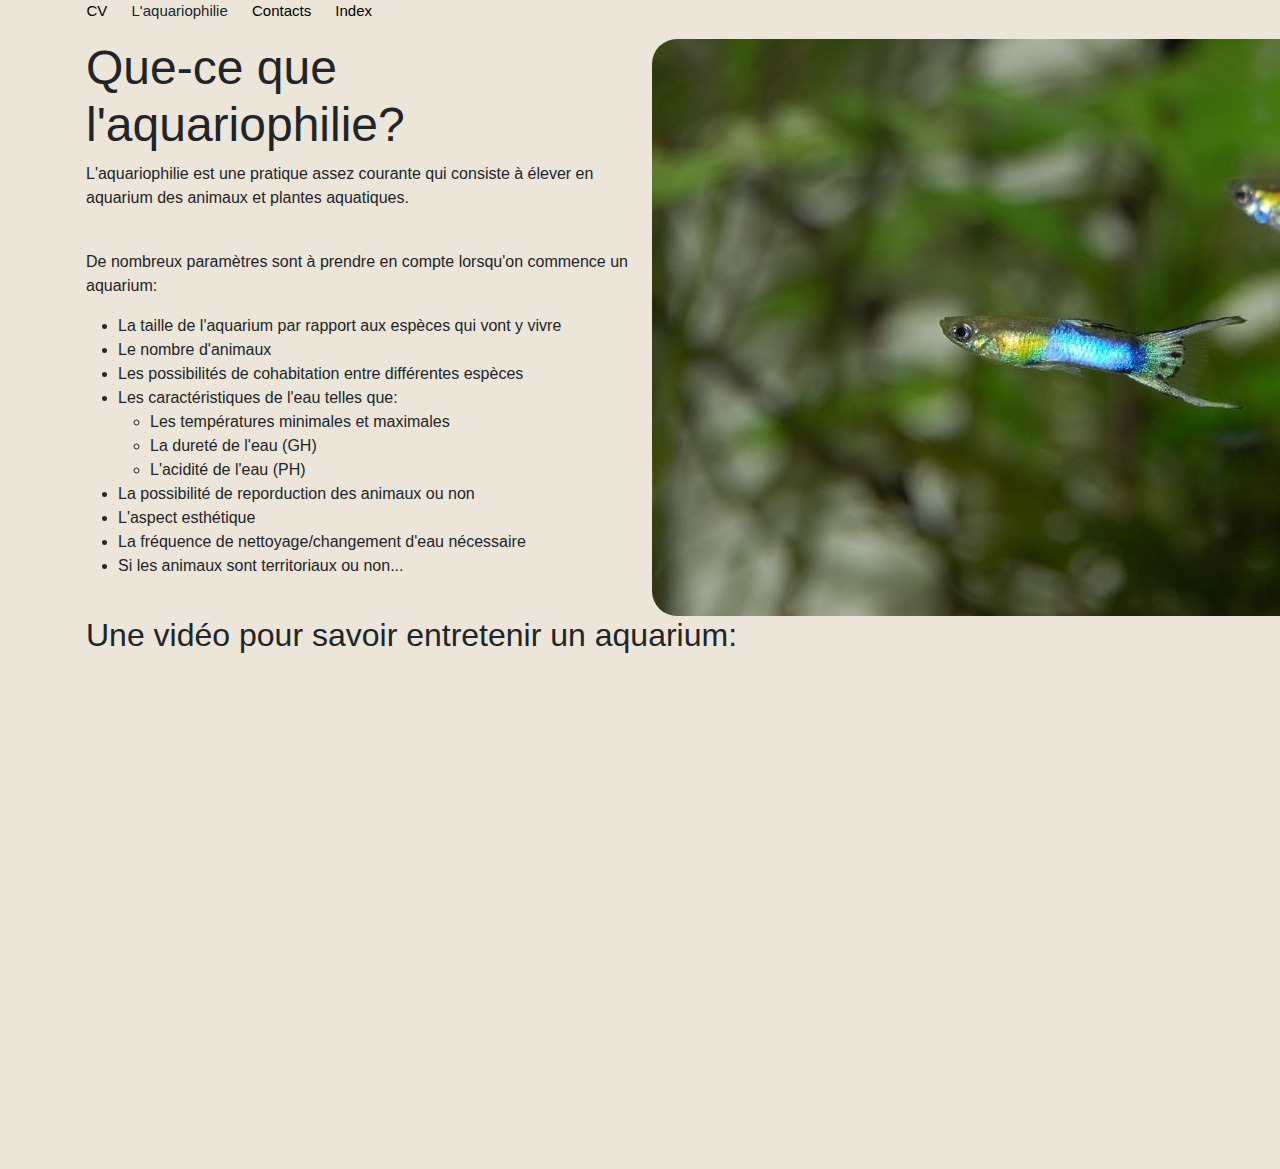
<file: hobby_gabriel.html>
<!DOCTYPE html>
<html lang="en">

<head>
    <meta charset="UTF-8">
    <meta name="viewport" content="width=device-width, initial-scale=1.0">
    <title>Aquariophilie</title>
    <link href="https://cdn.jsdelivr.net/npm/bootstrap@5.3.3/dist/css/bootstrap.min.css" rel="stylesheet" integrity="sha384-QWTKZyjpPEjISv5WaRU9OFeRpok6YctnYmDr5pNlyT2bRjXh0JMhjY6hW+ALEwIH" crossorigin="anonymous">

	<link rel="stylesheet" href="assets/style_commun.css">
    <link rel="icon" type="image/x-icon" href="assets/ma_photo.jpeg">
</head>

<body>
    <div class="container">

    <header class="header_gab">
        <p><a href="CV_gabriel.html">CV</a> L'aquariophilie <a href="contacts_gabriel.html">Contacts</a> <a href="entreprise.html">Index</a></p>
    </header>


    
        <div class="row">
            <div class="col-md-6">
            <h1 class="titre_gab">Que-ce que l'aquariophilie?</h1>
            <p>L'aquariophilie est une pratique assez courante qui consiste à élever en aquarium des animaux et plantes
                aquatiques.</p><br>
            <p>De nombreux paramètres sont à prendre en compte lorsqu'on commence un aquarium:</p>
            <ul>
                <li>La taille de l'aquarium par rapport aux espèces qui vont y vivre</li>
                <li>Le nombre d'animaux</li>
                <li>Les possibilités de cohabitation entre différentes espèces</li>
                <li>Les caractéristiques de l'eau telles que:
                    <ul>
                        <li>Les températures minimales et maximales</li>
                        <li>La dureté de l'eau (GH)</li>
                        <li>L'acidité de l'eau (PH)</li>
                    </ul>
                </li>
                <li>La possibilité de reporduction des animaux ou non</li>
                <li>L'aspect esthétique</li>
                <li>La fréquence de nettoyage/changement d'eau nécessaire</li>
                <li>Si les animaux sont territoriaux ou non...</li>
            </ul>
        </div>
        <div class="col-md-6">
        <img src="assets_gabriel/guppy.jpg" alt="Guppies" class="img_gab">
        </div>
    </div>
    <section>
        <h2>Une vidéo pour savoir entretenir un aquarium:</h2>
        <iframe width="560" height="315" src="https://www.youtube.com/embed/tq_8Tj3UWZA?si=FVFUZe3Y0oqXndvz"
            title="YouTube video player" 
            allow="accelerometer; autoplay; clipboard-write; encrypted-media; gyroscope; picture-in-picture; web-share"
            referrerpolicy="strict-origin-when-cross-origin" allowfullscreen id="vid_aqua"></iframe>
    </section>
</div>
</body>

</html>
</file>
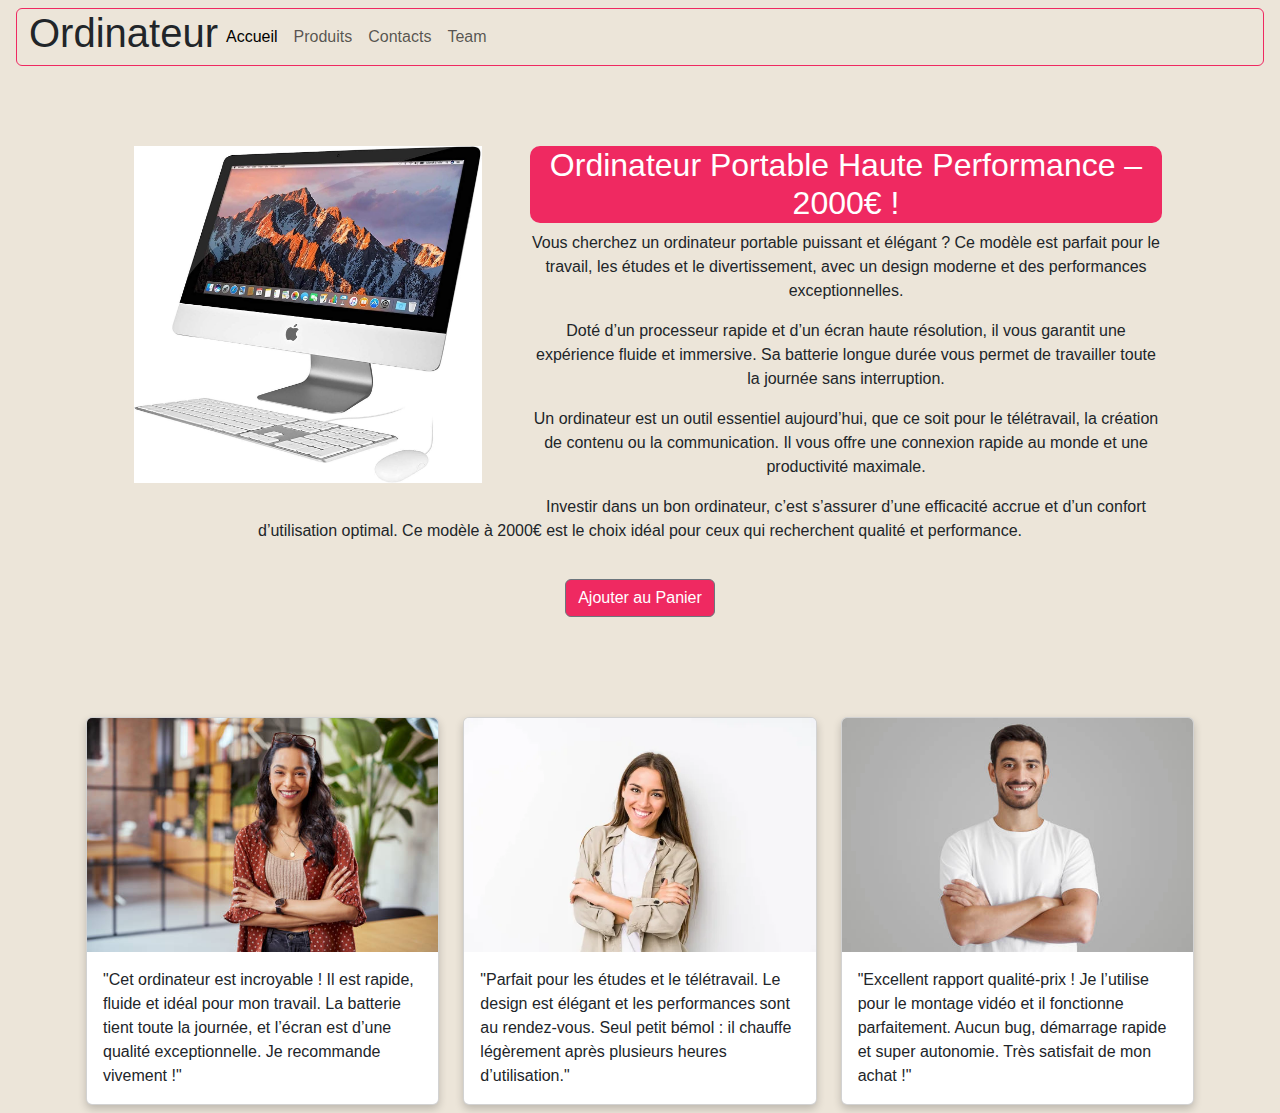
<file: ordinateur.html>
<!DOCTYPE html>
<html lang="en">
<head>
    <meta charset="UTF-8">
    <meta name="viewport" content="width=device-width, initial-scale=1.0">
    <title>Info Produit</title>
    <link href="https://cdn.jsdelivr.net/npm/bootstrap@5.3.3/dist/css/bootstrap.min.css" rel="stylesheet" integrity="sha384-QWTKZyjpPEjISv5WaRU9OFeRpok6YctnYmDr5pNlyT2bRjXh0JMhjY6hW+ALEwIH" crossorigin="anonymous">
    <link rel="stylesheet" href="assets/style_commun.css">
</head>
<body>
    <header>
        <nav class="navbar navbar-expand-md">
            <div class="container-fluid border rounded mx-3 border-color bg-color-site">
                <button class="navbar-toggler" type="button" data-bs-toggle="collapse" data-bs-target="#navbarNavAltMarkup" aria-controls="navbarNavAltMarkup" aria-expanded="false" aria-label="Toggle navigation">
                    <span class="navbar-toggler-icon"></span>
                </button>
                <div class="collapse navbar-collapse" id="navbarNavAltMarkup">
                    <h1>Ordinateur</h1>
                    <div class="navbar-nav">
                        <a class="nav-link active" href="index.html">Accueil</a>
                        <a class="nav-link" href="#produit">Produits</a>
                        <a class="nav-link" href="contact-site.html">Contacts</a>
                        <a class="nav-link" href="index.html#body-equipe">Team</a>
                    </div>
                </div>
            </div>
        </nav>
    </header>
    <div id="produit" class="produit-1 container my-4 p-5 align-items-start">
            <img id="img-produit1" src="assets/produit1.jpg" class="col-md-4 img-fluid float-md-start mb-3 ms-md-3 mx-5" alt="Produit 1">
            <div id="description-produit1">
                <div class="title-produit">
                    <h2>Ordinateur Portable Haute Performance – 2000€ !</h2>
                </div>
                <p>
                    Vous cherchez un ordinateur portable puissant et élégant ? Ce modèle est parfait pour le travail, les études et le divertissement, avec un design moderne et des performances exceptionnelles.
                </p>
                <p>
                    Doté d’un processeur rapide et d’un écran haute résolution, il vous garantit une expérience fluide et immersive. Sa batterie longue durée vous permet de travailler toute la journée sans interruption.
                </p>
                <p>
                    Un ordinateur est un outil essentiel aujourd’hui, que ce soit pour le télétravail, la création de contenu ou la communication. Il vous offre une connexion rapide au monde et une productivité maximale.
                </p>
                <p>
                    Investir dans un bon ordinateur, c’est s’assurer d’une efficacité accrue et d’un confort d’utilisation optimal. Ce modèle à 2000€ est le choix idéal pour ceux qui recherchent qualité et performance.
                </p>
                <div id="button-produit1"><button type="button" class="btn btn-secondary">Ajouter au Panier</button></div>
            </div>
    </div>
    <div class="container">
        <div class="row">
            <div class="col-sm-4 col-12 my-2">
                <div class="card">
                    <img src="assets/client 1.jpg" class="card-img-top" alt="Produit 1">
                    <div class="card-body">
                        <p class="card-text">"Cet ordinateur est incroyable ! Il est rapide, fluide et idéal pour mon travail. La batterie tient toute la journée, et l’écran est d’une qualité exceptionnelle. Je recommande vivement !"</p>
                    </div>
                </div>
            </div>
            <div class="col-sm-4 col-12 my-2">
                <div class="card">
                    <img src="assets/client 2.webp" class="card-img-top" alt="...">
                    <div class="card-body">
                        <p class="card-text">"Parfait pour les études et le télétravail. Le design est élégant et les performances sont au rendez-vous. Seul petit bémol : il chauffe légèrement après plusieurs heures d’utilisation."</p>
                    </div>
                </div>
            </div>
            <div class="col-sm-4 col-12 my-2">
                <div class="card">
                    <img src="assets/client 3.jpg" class="card-img-top" alt="...">
                    <div class="card-body">
                        <p class="card-text">"Excellent rapport qualité-prix ! Je l’utilise pour le montage vidéo et il fonctionne parfaitement. Aucun bug, démarrage rapide et super autonomie. Très satisfait de mon achat !"</p>
                    </div>
                </div>
            </div>
        </div>
    </div>
</body>
</html>
</file>
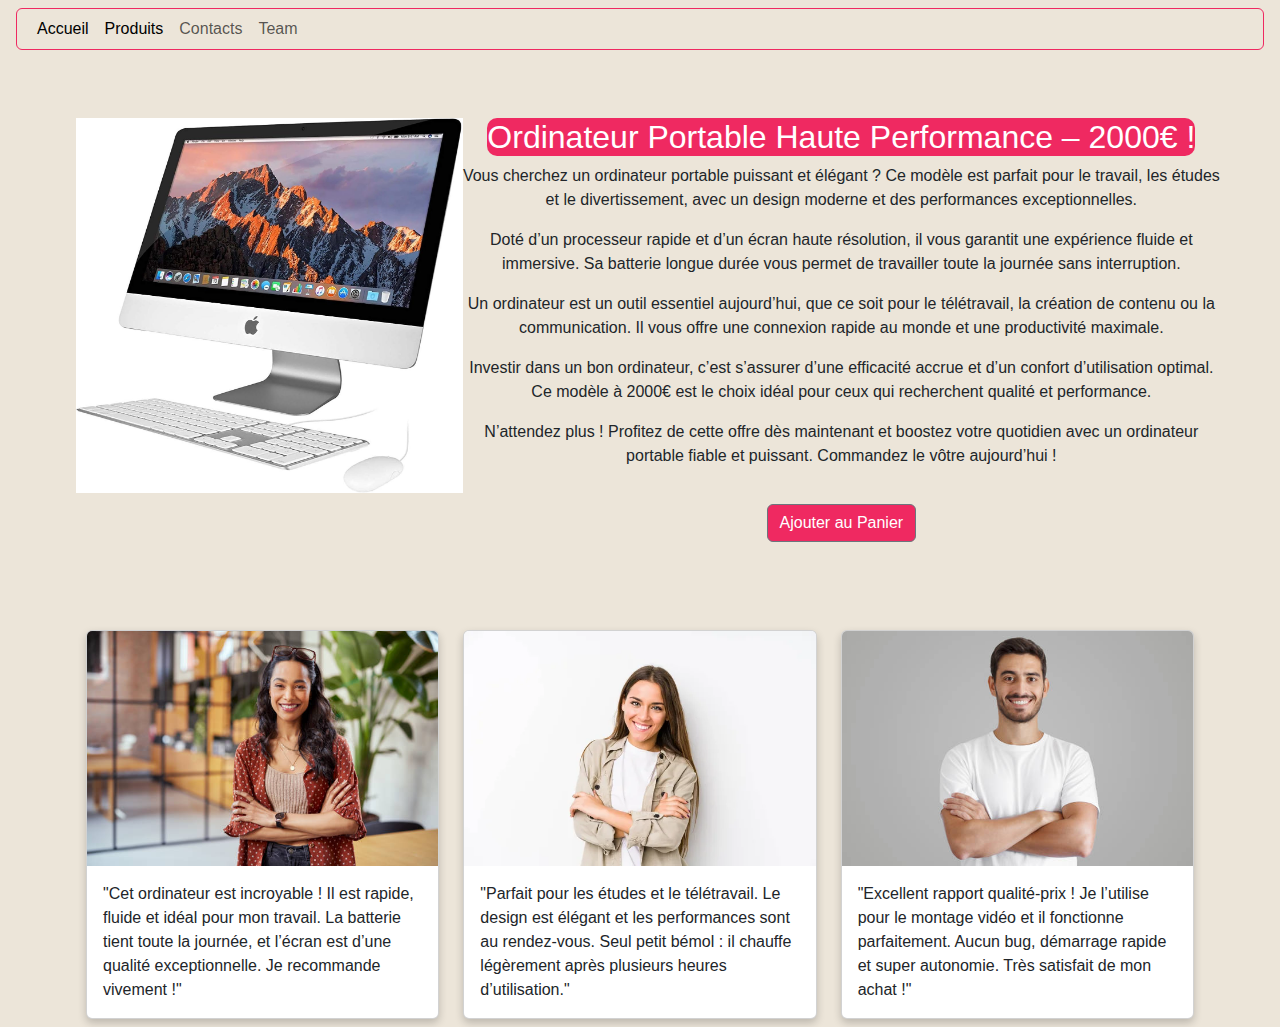
<file: produit.html>
<!DOCTYPE html>
<html lang="en">
<head>
    <meta charset="UTF-8">
    <meta name="viewport" content="width=device-width, initial-scale=1.0">
    <title>Info Produit</title>
    <link href="https://cdn.jsdelivr.net/npm/bootstrap@5.3.3/dist/css/bootstrap.min.css" rel="stylesheet" integrity="sha384-QWTKZyjpPEjISv5WaRU9OFeRpok6YctnYmDr5pNlyT2bRjXh0JMhjY6hW+ALEwIH" crossorigin="anonymous">
    <link rel="stylesheet" href="assets/style_commun.css">
    
</head>
<body>
    <header>
        <nav class="navbar navbar-expand-md">
            <div class="container-fluid border rounded mx-3 border-color bg-color-site">
                <button class="navbar-toggler" type="button" data-bs-toggle="collapse" data-bs-target="#navbarNavAltMarkup" aria-controls="navbarNavAltMarkup" aria-expanded="false" aria-label="Toggle navigation">
                    <span class="navbar-toggler-icon"></span>
                </button>
                <div class="collapse navbar-collapse" id="navbarNavAltMarkup">
                    <div class="navbar-nav">
                        <a class="nav-link active" aria-current="page" href="index.html">Accueil</a>
                        <a class="nav-link active" href="#produit">Produits</a>
                        <a class="nav-link" href="contact-site.html">Contacts</a>
                        <a class="nav-link" href="index.html#body-equipe">Team</a>
                    </div>
                </div>
            </div>
        </nav>
    </header>
    
    <div id="produit" class="produit-1">
        <div class="clearfix">
            <img id="img-produit1" src="assets/produit1.jpg" class="col-md-4 img-fluid float-md-start mb-3 ms-md-3" alt="Produit 1">
            <div id="description-produit1">
                <div class="title-produit">
                    <h2>Ordinateur Portable Haute Performance – 2000€ !</h2>    
                </div>  
                <p>
                    Vous cherchez un ordinateur portable puissant et élégant ? Ce modèle est parfait pour le travail, les études et le divertissement, avec un design moderne et des performances exceptionnelles.
                </p>
                
                <p>
                    Doté d’un processeur rapide et d’un écran haute résolution, il vous garantit une expérience fluide et immersive. Sa batterie longue durée vous permet de travailler toute la journée sans interruption.
                </p>
                <p>
                    Un ordinateur est un outil essentiel aujourd’hui, que ce soit pour le télétravail, la création de contenu ou la communication. Il vous offre une connexion rapide au monde et une productivité maximale.
                </p>
                <p>
                    Investir dans un bon ordinateur, c’est s’assurer d’une efficacité accrue et d’un confort d’utilisation optimal. Ce modèle à 2000€ est le choix idéal pour ceux qui recherchent qualité et performance.
                </p>
                <p>
                    N’attendez plus ! Profitez de cette offre dès maintenant et boostez votre quotidien avec un ordinateur portable fiable et puissant. Commandez le vôtre aujourd’hui !
                </p>
                <div id="button-produit1"><button type="button" class="btn btn-secondary">Ajouter au Panier</button></div>
            </div>           
        </div>
        
    </div>
    

        <div class="container">
            <div class="row">
                <div class="col-sm-4 col-12 my-2">
                    <div class="card">
                        <img src="assets/client 1.jpg" class="card-img-top" alt="Produit 1">
                        <div class="card-body">
                            <p class="card-text">"Cet ordinateur est incroyable ! Il est rapide, fluide et idéal pour mon travail. La batterie tient toute la journée, et l’écran est d’une qualité exceptionnelle. Je recommande vivement !"</p>
                        </div>
                    </div>
                </div>
                <div class="col-sm-4 col-12 my-2">
                    <div class="card">
                        <img src="assets/client 2.webp" class="card-img-top" alt="...">
                        <div class="card-body">
                            <p class="card-text">"Parfait pour les études et le télétravail. Le design est élégant et les performances sont au rendez-vous. Seul petit bémol : il chauffe légèrement après plusieurs heures d’utilisation."</p>
                        </div>
                    </div>
                </div>
                
                <div class="col-sm-4 col-12 my-2">
                    <div class="card">
                        <img src="assets/client 3.jpg" class="card-img-top" alt="...">
                        <div class="card-body">
                            <p class="card-text">"Excellent rapport qualité-prix ! Je l’utilise pour le montage vidéo et il fonctionne parfaitement. Aucun bug, démarrage rapide et super autonomie. Très satisfait de mon achat !"</p>
                        </div>
                    </div>
                </div>
            </div>
        </div>       
        
    
</body>
</html>
</file>
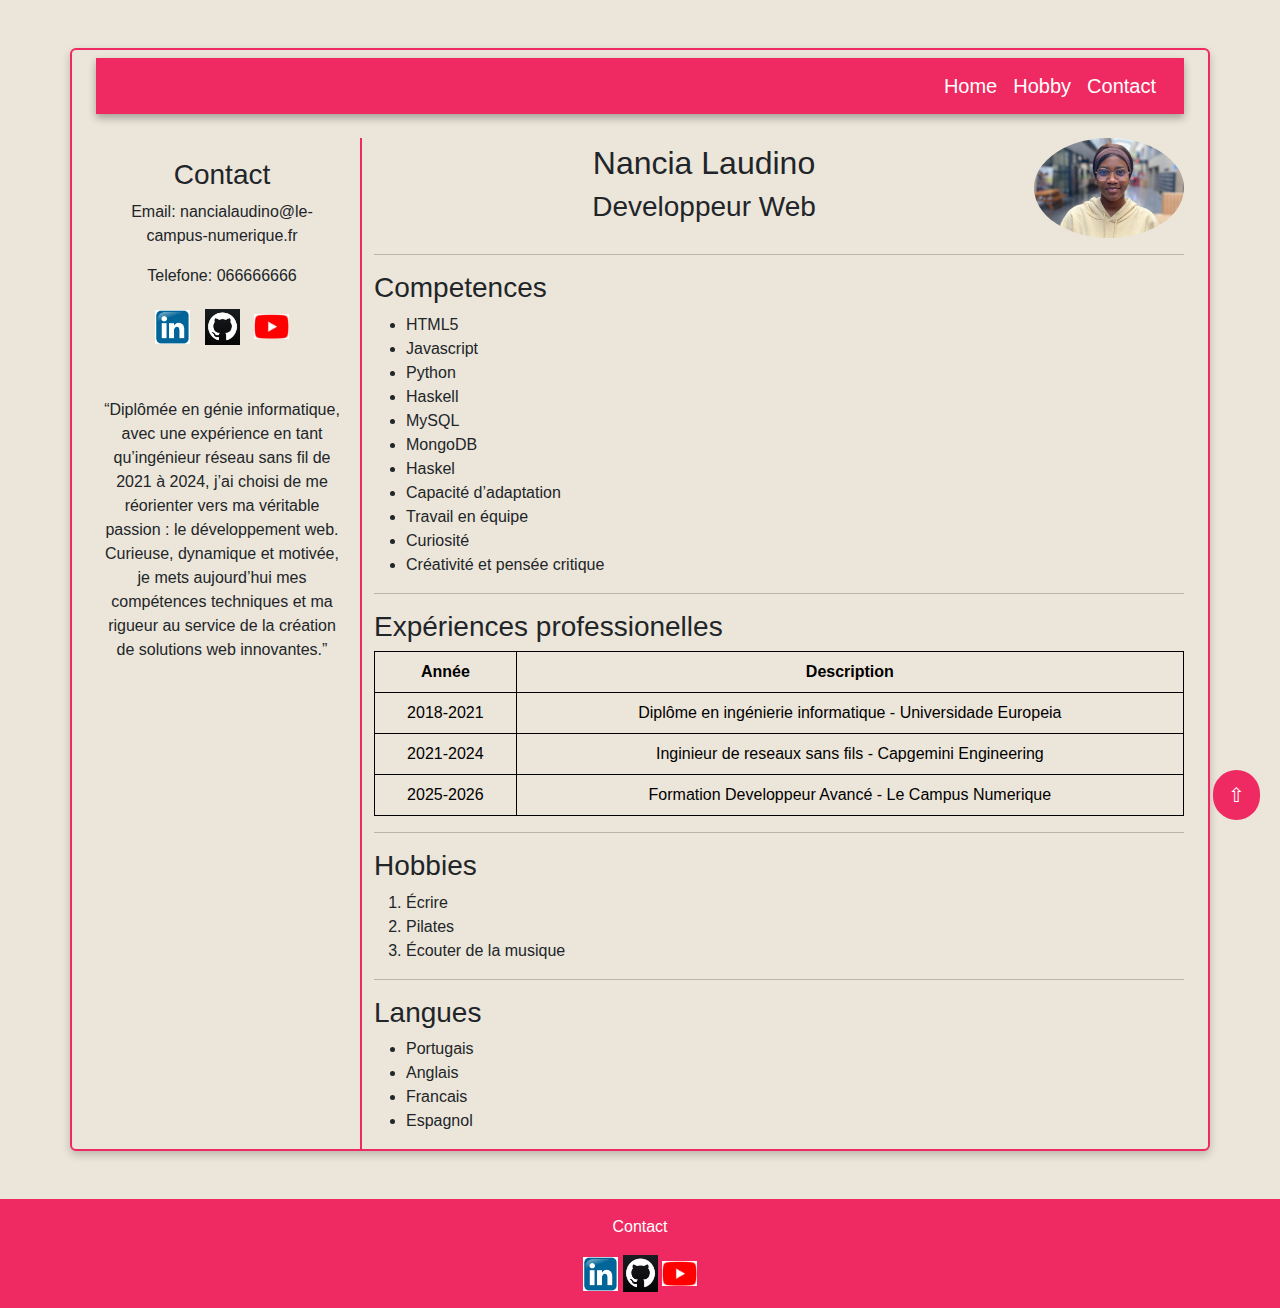
<file: CV Nancia/cv_nancia.html>
<!DOCTYPE html>
<html lang="pt">
<head>
  <meta charset="UTF-8">
  <meta name="viewport" content="width=device-width, initial-scale=1.0">
  <title>CV Nancia Laudino</title>
  <link href="https://cdn.jsdelivr.net/npm/bootstrap@5.3.0/dist/css/bootstrap.min.css" rel="stylesheet">
  <link rel="stylesheet" href="../assets/style_commun.css">
</head>
<body class="body-elements-nancia">
  <a id="top"></a>
  <div class="container pt-2 px-4 my-5 background-commun-sable card border-2 border-color">
    <nav class="navbar navbar-nancia  navbar-expand-lg">
      <div class="container-fluid d-flex justify-content-end">
        <a class="navbar-brand text-white" href="../index.html">Home</a>
        <a class="navbar-brand text-white" href="#">Hobby</a>
        <a class="navbar-brand text-white" href="#">Contact</a>
      </div>
    </nav>
    <div class="row mt-4">
      <div class="col-md-3 sidebar">
        <h3>Contact</h3>
        <p>Email: nancialaudino@le-campus-numerique.fr</p>
        <p>Telefone: 066666666</p>
        <div>
          <a href="https://www.linkedin.com/"><img src="photos/in.png" alt="Linkedin Nancia"></a>
          <a href="https://github.com/"><img src="photos/github.png" alt="github Nancia"></a>
          <a href="https://www.youtube.com/"><img src="photos/youtube.png" alt="Youtube Nancia"></a>
        </div>
        <p class="mt-5">“Diplômée en génie informatique, avec une expérience en tant qu’ingénieur réseau sans fil de 2021 à 2024, j’ai choisi de me réorienter vers ma véritable passion : le développement web. Curieuse, dynamique et motivée, je mets aujourd’hui mes compétences techniques et ma rigueur au service de la création de solutions web innovantes.”</p>
      </div>
      <div class="col-md-9">
        <div class="profile-section">
          <div class="profile-text">
            <h2>Nancia Laudino</h2>
            <h3>Developpeur Web</h3>
          </div>
          <img src="photos/photo.png" alt="Foto de Perfil">
        </div>
        <hr>
        <h3>Competences</h3>
        <ul>
          <li>HTML5</li>
          <li>Javascript</li>
          <li>Python</li>
          <li>Haskell</li>
          <li>MySQL</li>
          <li>MongoDB</li>
          <li>Haskel</li>
          <li>Capacité d’adaptation</li>
          <li>Travail en équipe</li>
          <li>Curiosité</li>
          <li>Créativité et pensée critique</li>       
        </ul> 
        <hr>
        <h3>Expériences professionelles</h3>
        <table class="table table-bordered text-center">
          <thead>
            <tr>
              <th>Année</th>
              <th>Description</th>
            </tr>
          </thead>
          <tbody>
            <tr>
              <td>2018-2021</td>
              <td>Diplôme en ingénierie informatique - Universidade Europeia</td>
            </tr>
            <tr>
              <td>2021-2024</td>
              <td>Inginieur de reseaux sans fils - Capgemini Engineering</td>
            </tr>
            <tr>
              <td>2025-2026</td>
              <td>Formation Developpeur Avancé - Le Campus Numerique</td>
            </tr>
          </tbody>
        </table>
        <hr>
        <h3>Hobbies</h3>
        <ol>
          <li>Écrire</li>
          <li>Pilates</li>
          <li>Écouter de la musique</li>
        </ol>
        <hr>
        <h3>Langues</h3>
        <ul>
          <li>Portugais</li>
          <li>Anglais</li>
          <li>Francais</li>
          <li>Espagnol</li>
        </ul>
      </div>
    </div>
  </div>
  <footer class="text-center mt-5 p-3 background-commun">
    <a href="contact.html" class="text-white">Contact</a>
    <div class="mt-3 socialimgs">
      <a href="https://www.linkedin.com/"><img src="photos/in.png" alt="Linkedin Nancia"></a>
      <a href="https://github.com/"><img src="photos/github.png" alt="github Nancia"></a>
      <a href="https://www.youtube.com/"><img src="photos/youtube.png" alt="Youtube Nancia"></a>
    </div>
  </footer>
  
  <a href="#top" id="backToTop">&#8679;</a>
  
  <script src="https://cdn.jsdelivr.net/npm/bootstrap@5.3.0/dist/js/bootstrap.bundle.min.js"></script>
</body>
</html>
</file>
<file: assets/style_commun.css>
body{
  background: #ECE5D9;
  font-family: SF Pro Display,SF Pro Icons,Helvetica Neue,Helvetica,Arial,sans-serif;
}

a{
  color: black;
  text-decoration: none;
}

/* --- sans bootstrap ---*/
/*
header {
  border-style: solid;
  border-color: #EF2961;
  border-radius: 25px;
  font-size: 100%;
  word-spacing: 30px;
  display: flex;
  align-items: center;
  padding-left: 25px;
  margin: 25px;
}
*/

/* --- acceuil ---*/
.accueil {
  display: flex;
  flex-direction: column;
  align-items: center;
}

.accueil h1 {
  font-size: 2rem;
  text-align: center;
}

.accueil .button {
  background-color: #EF2961;
  padding: 10px 25px;
  margin: 25px;
  width: 50%;
  font-size: larger;
  border-radius: 50px;
  box-shadow: 2px 2px 10px black;
}

/* --- a-propos ---*/

.titre-commun {
  padding: 5px 25px;
  border: solid;
  background-color: white;
  border-color: #EF2961;
  border-width: 2px;
  border-radius: 50px;
}


.a-propos p, #Compétence p {
  margin: 35px 0px;
  font-size: 25px;
  text-align: justify;
  text-justify: distribute;
}

.a-propos li {
  padding: 5px 25px;
  border: solid;
  background-color: white;
  border-color: #0c0c0c;
  border-width: 2px;
  border-radius: 50px;
  list-style: none;
  margin: 10px 0px;
}

.liste-commun {
  padding: 5px 25px;
  border: solid;
  background-color: white;
  border-color: #0c0c0c;
  border-width: 2px;
  border-radius: 50px;
  list-style: none;
  margin: 10px 0px;
}

.a-propos ul, #Compétence ul {
  padding: 0px;
  display: flex;
  flex-direction: column;
  justify-content: space-between;
}

.background-commun {
  background-color: #EF2961;
}

.background-commun-sable {
  background-color: #ECE5D9;
}

/* --- equipe ---*/


.flex-container {
  display: flex;
  justify-content: center;
}
.flex-container div {
  margin: 60px;
  padding: 20px;
}
html {
  box-sizing: border-box;
}
*, *:before, *:after {
  box-sizing: inherit;
}

.column {
  float: left;
  width: 100%;
  display: block;
  margin-bottom: 16px;
  padding: 0 8px;
}

.card {
  box-shadow: 0 4px 8px 0 rgba(0, 0, 0, 0.2);
}
.card img
{
  object-fit: cover;
}
.cover {
  height:320px;
  padding:16px;
}
.container {
  padding: 0 16px;
}
.container::after, .row::after {
  content: "";
  clear: both;
  display: table;
}
.title {
  color: grey;
}
.button {
  border: none;
  outline: 0;
  display: inline-block;
  padding: 8px;
  color: white;
  background-color: #EF2961;
  text-align: center;
  cursor: pointer;
  width: 100%;
  margin-bottom: 12px;
}

.button:hover {
  background-color: #555;
}


.liencv:hover {
  background-color: #555;
}
/* -------------------------------------- CV's-----------------------------------------------------------------*/
/* --- CV Pierrick---*/
/*---------- avec bootstrap -------*/

.border-color {
   border-color: #EF2961 !important;
}

.bg-site{
  background: #ECE5D9;
}

.table>:not(caption)>*>* {
  --bs-table-bg: #ECE5D9;
}


.shadow-pink {
  box-shadow: 3px 0px 4px 0px #EF2961;
}

.img-logo {
  max-width: 100px;
  max-height: 100px;
}

.pierrick-logo {
  width : 50px;
  height : 50px;
  border-radius: 50%;
}


/* CV Nancia */

.border-color {
  border-color: #EF2961;
}

.sidebar {
  background-color: #ECE5D9;
  padding: 20px;
  border-right: 2px solid #EF2961;
  text-align: center;
}
.sidebar img {
  width: 35px;
  margin: 5px;
}
.navbar-nancia {
  background-color: #EF2961;
  box-shadow: 0px 4px 8px rgba(0, 0, 0, 0.3);
}
.navbar-nancia a {
  color: white;
}
.profile-section {
  display: flex;
  justify-content: space-between;
  align-items: center;
}
.profile-section img {
  width: 150px;
  border-radius: 50%;
}
.profile-text {
  text-align: center;
  flex: 1;
}

#backToTop {
  position: fixed;
  bottom: 80px;
  right: 20px;
  background-color: #EF2961;
  color: white;
  border: none;
  border-radius: 50px;
  padding: 10px 15px;
  font-size: 20px;
  text-decoration: none;
  transition: all 0.3s ease-in-out;
}
#backToTop:hover {
  background-color: #d91f52;
}

.table{
  --bs-table-bg: #ECE5D9;
  --bs-table-border-color: black;
}

.text-center{

}

.socialimgs a img {
  width: 35px;
}


 /* --- CV Gabriel---*/

 .footer_gab{
  background: #EF2961;
  width: 100%;
}




.aside_gab {
  padding-left: 0.5rem;
  margin-left: 0.5rem;
  position: fixed;
  box-shadow: inset 5px 0 5px -5px #EF2961;
  font-style: italic;
  color: #EF2961;
  width: 200px;
}
      




.img_gab{
  border-radius: 25px;
}

.titre_gab{
  font-size: xxx-large;
}

.xx-large{
  font-size: xx-large;
}


  
.header_gab{
  width: 100%;
  margin-left: 0.5px;
  word-spacing: 20px;
  font-size: 15px;
}


#vid_aqua{
  width: 1000px;
  height: 500px;
}


.form_gab{
  border: 2px solid #EF2961;
  padding: .5em;
  width: 750px;
}





/*tentative  de responsive*/

@media (max-width:1000px) {
  /*form*/
  .form_gab{
    width: 100%;
  }
  /*hobby*/
  .img_gab{
    width: 100%;
  }
 
  #vid_aqua{
    width: 100%;
  }

}



/* ---------------contact commun ----------*/
#description-contact {
  padding: 15px;
  display: flex;
  flex-direction: column;
  align-items: center;
  justify-content: center;
  width: 80%;
  max-width: 500px;
}

.button-contact {
  display: flex;
  align-items: center;
  justify-content: center;
}

#description-contact button {
  padding: 3px 10px;
  border-radius: 10px;
  border-width: 1px;
  background-color: #EF2961;
  margin-top: 10px;
  color: #F2F2F2;
  font-weight: bold;
}

#description-contact ul {
  list-style: none;
  padding: 0px;
  font-size: 1.2rem;
}


#description-contact li {
  display: flex;
  flex-direction: column;
  padding: 10px 20px;
  margin: 10px;
  border: solid;
  border-width: 1px;
  border-color: #EF2961;
  border-radius: 10px;
}

#description-contact li:hover {
  border-width: 2px;
  scale: 1.05;
}

#description-contact textarea {
  height: 300px;
}


.footer-contact a {
  margin: 15px 15px;
  border: solid;
  border-radius: 15px;
  border-color: #EF2961;
  padding: 5px 15px;
}

.footer-contact a:hover {
  border-width: 2px;
  scale: 1.05;
}

.btn-secondary{
  --bs-btn-bg: #EF2961;
}
.title-produit{
  display: flex;
  flex-direction: row;
  justify-content: center;
}
.title-produit > h2{
  background-color: #EF2961;
  border-radius: 10px;
  color: white;
}
.clients{
  display: flex;
  flex-direction: row;
  justify-content: center;
  align-items: end;
  margin: 100px;
}
.clients > div {
  margin: 30px;
}
#button-produit1{
  display: flex;
  justify-content: space-evenly;
  padding: 20px;
}
#description-produit1{
  text-align: center;
}
.clearfix {
  margin: 60px;
}

.center_title{
  text-align: center;
}


/* --------------media --------- */

@media screen and (max-width: 650px) {
  .flex-container-Nancia{
    /*width: 50%;*/
  }
  
}
</file>
